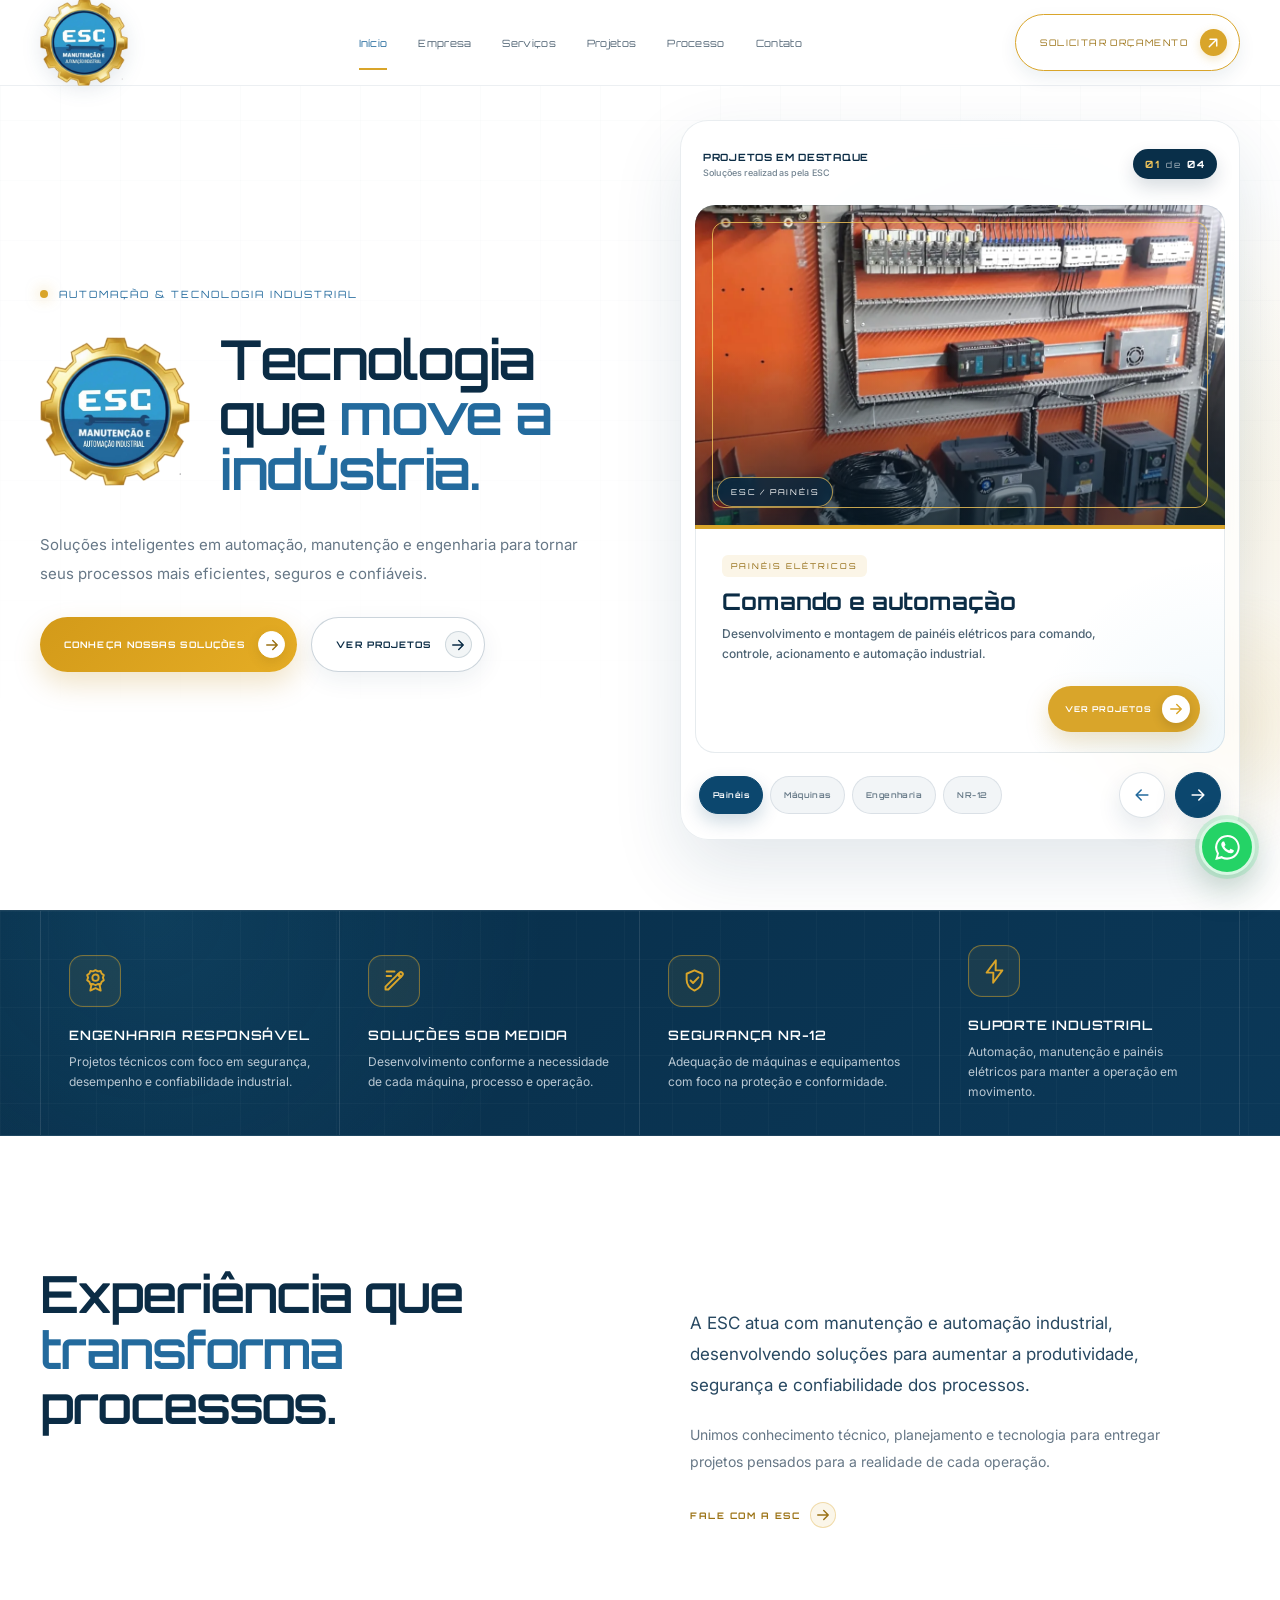
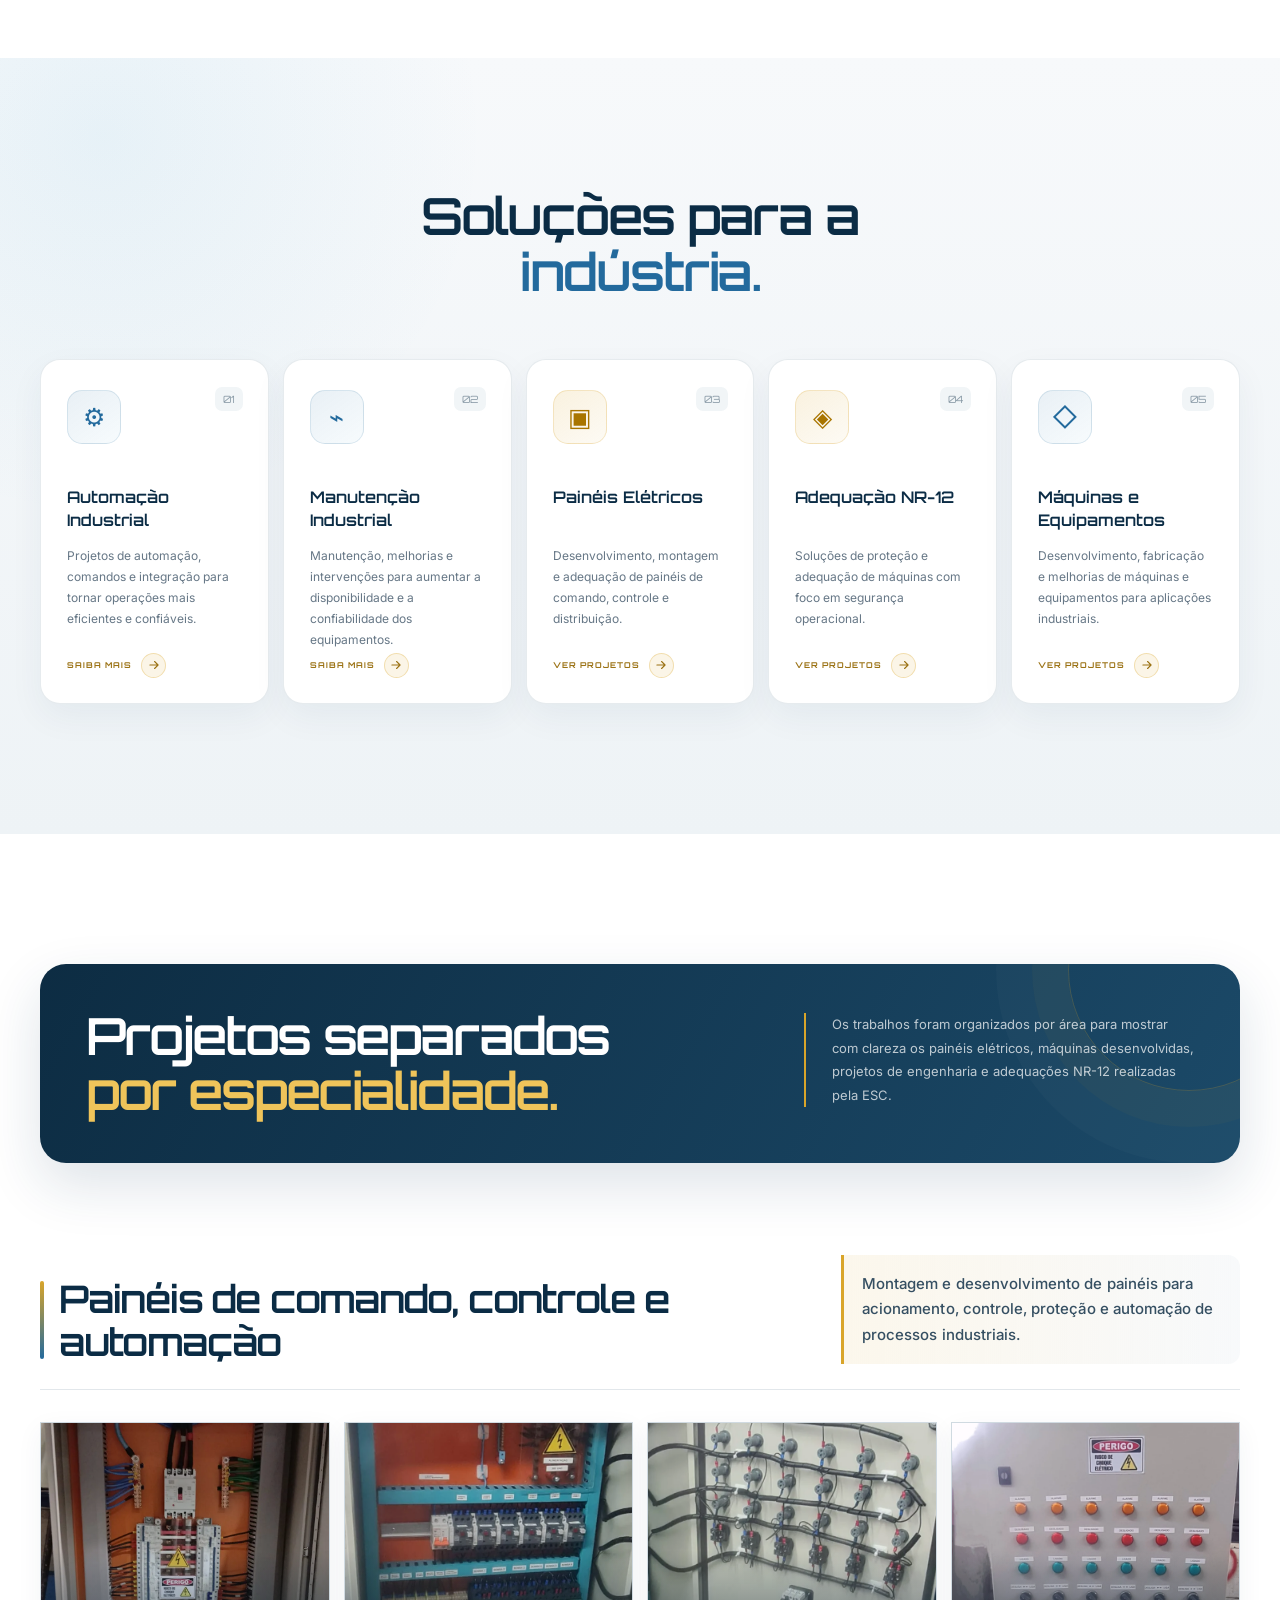
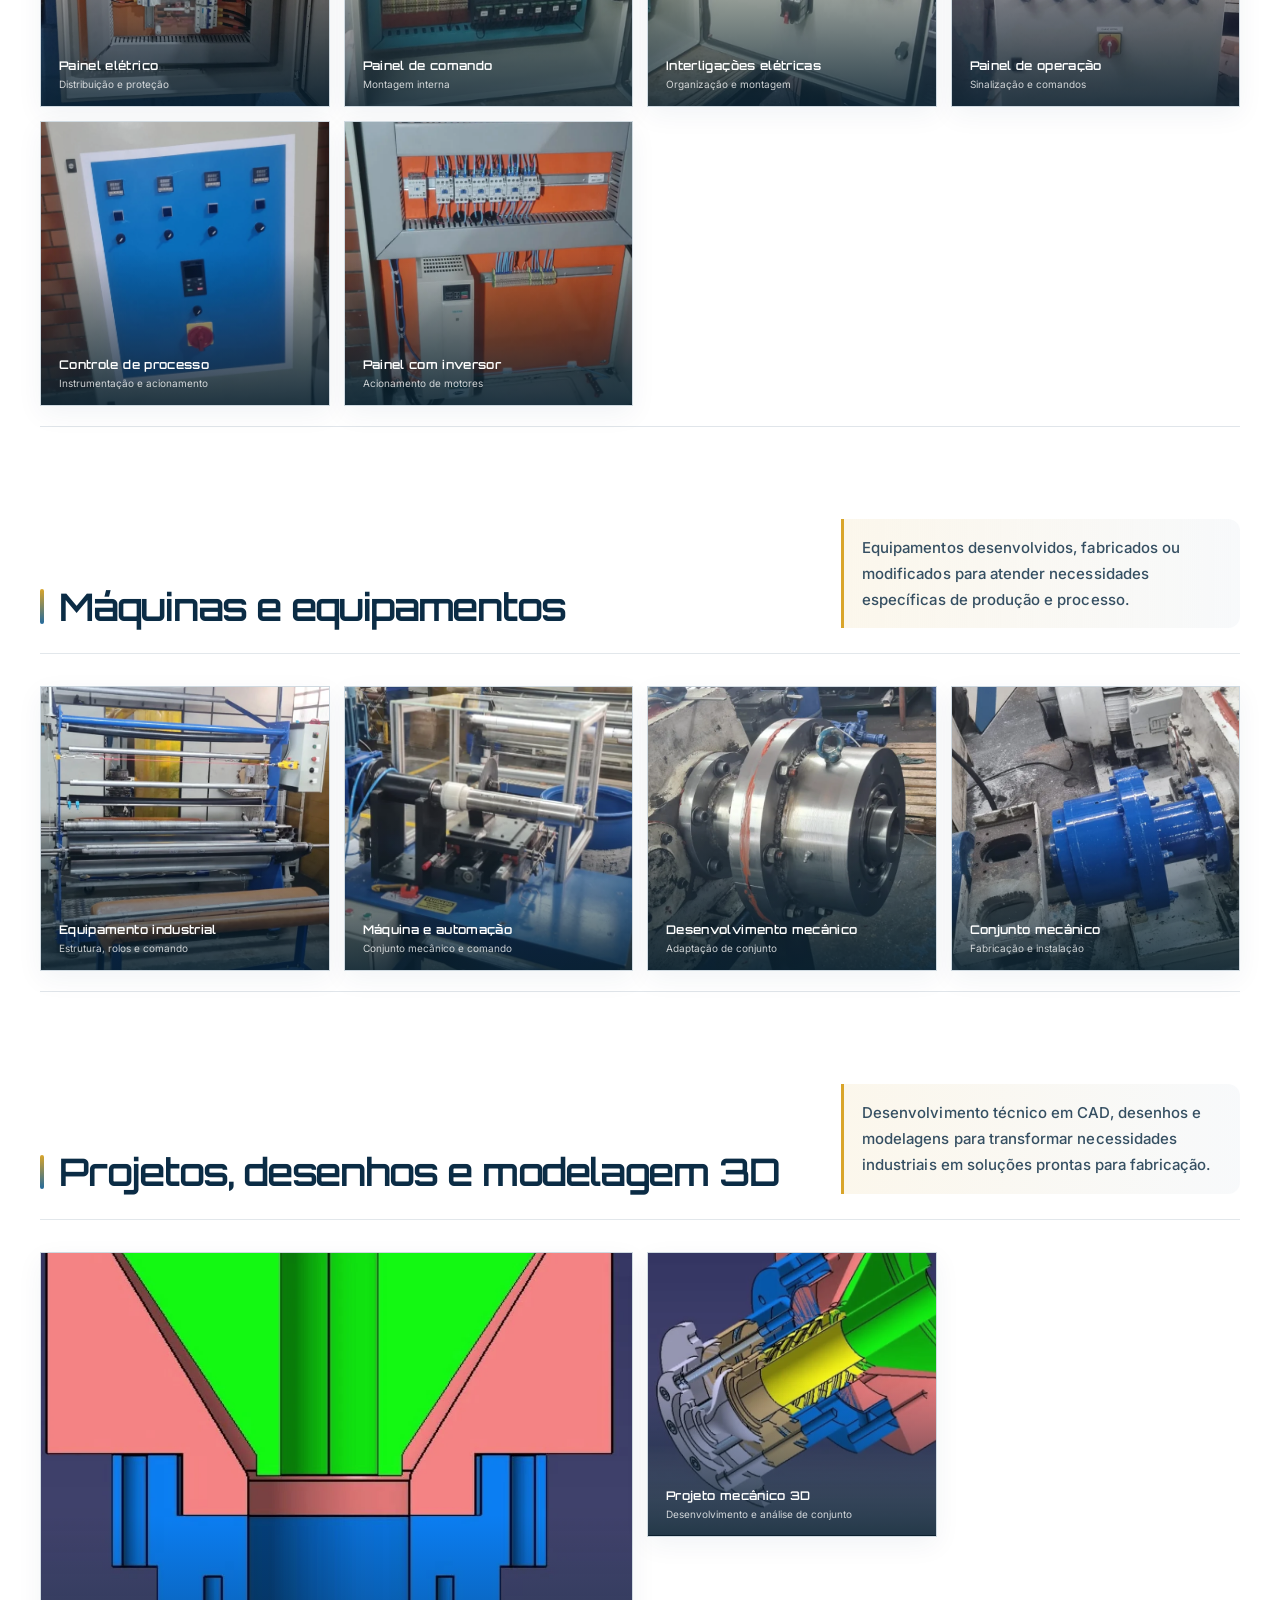
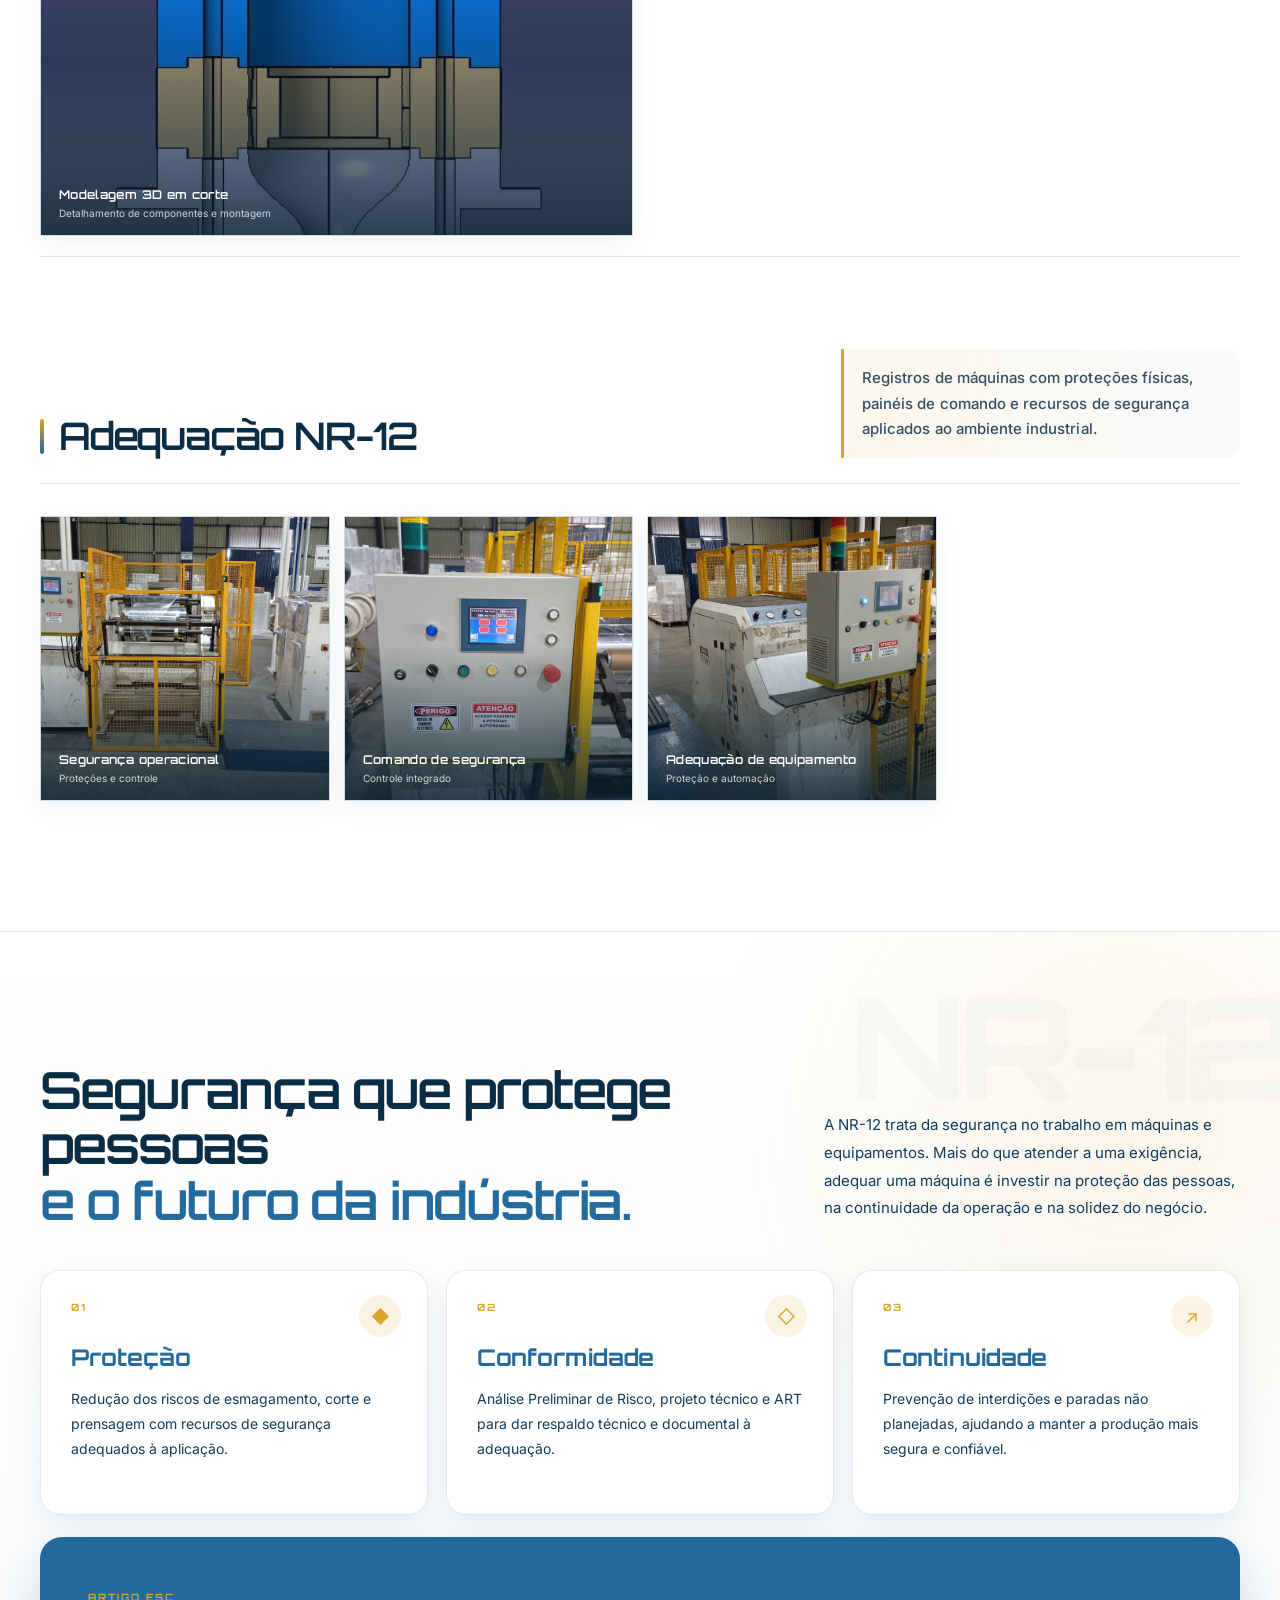
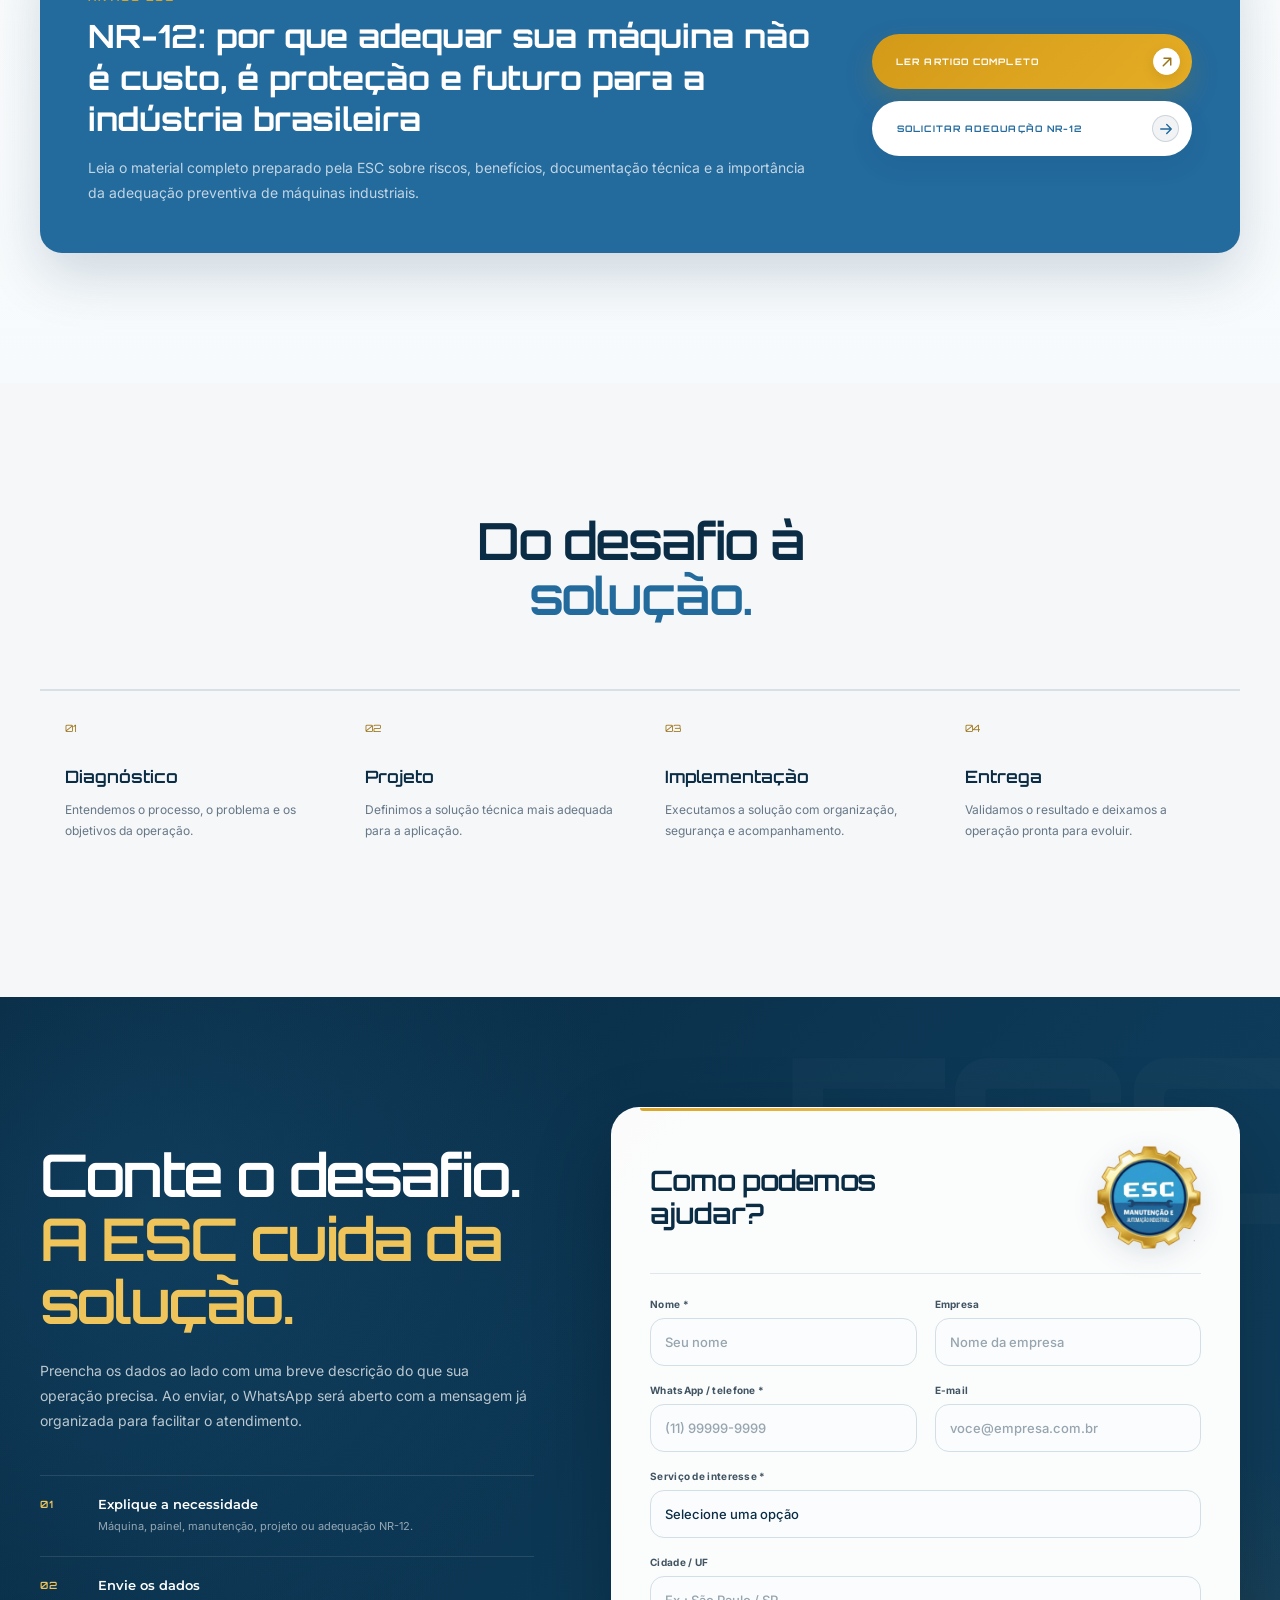
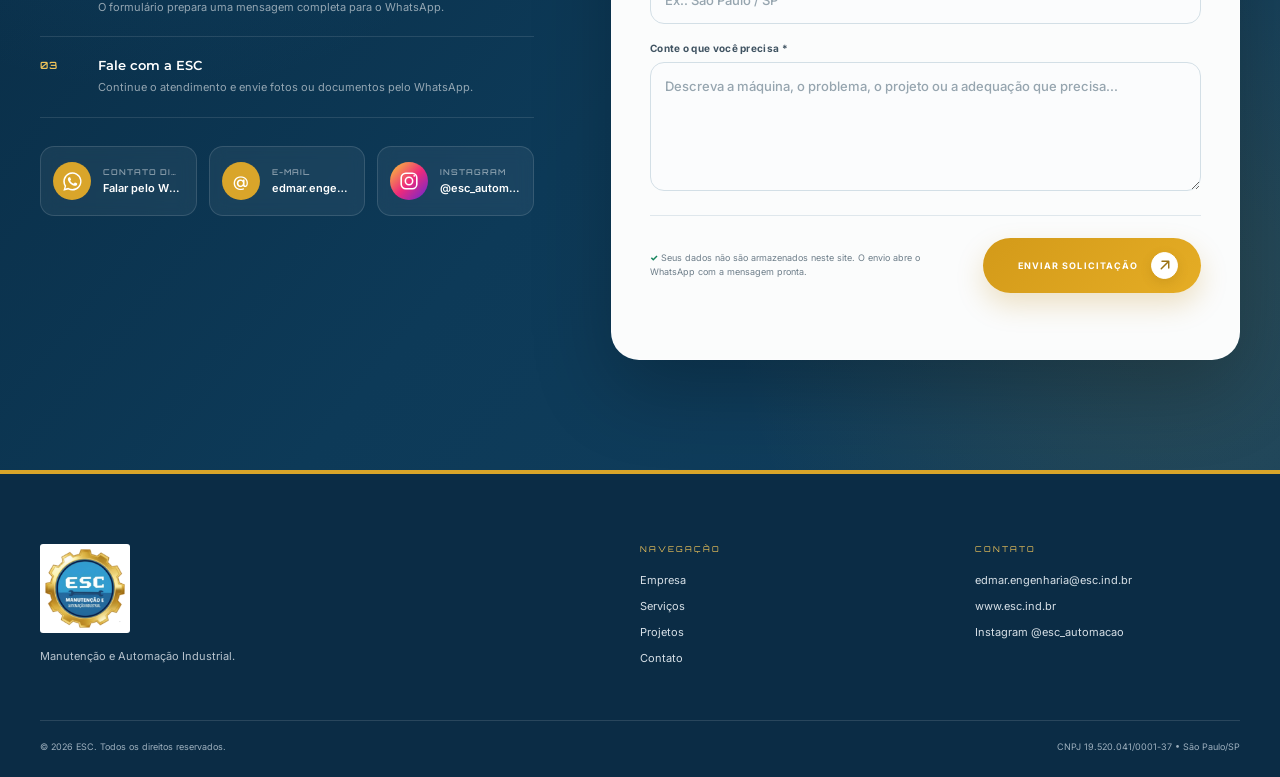
<file: index.html>
<!DOCTYPE html>
<html lang="pt-BR">
<head>
    <meta charset="UTF-8">
    <meta name="viewport" content="width=device-width, initial-scale=1.0">
    <meta name="description" content="ESC Manutenção e Automação Industrial — automação, painéis elétricos, adequação NR-12, desenvolvimento de máquinas e projetos industriais.">
    <meta name="theme-color" content="#08283f">
    <title>ESC - Manutenção e Automação Industrial</title>

    <link rel="preconnect" href="https://fonts.googleapis.com">
    <link rel="preconnect" href="https://fonts.gstatic.com" crossorigin>
    <link href="https://fonts.googleapis.com/css2?family=Inter:wght@400;500;600;700&family=Montserrat:wght@500;600;700;800&family=Orbitron:wght@500;600;700&family=Space+Grotesk:wght@400;500;600;700&display=swap" rel="stylesheet">
    <link rel="stylesheet" href="style.css?v=20260817-v4-carrossel">
</head>
<body>
    <header class="header" id="header">
        <div class="container nav">
            <a href="#inicio" class="logo-link" aria-label="ESC - início">
                <img src="assets/logo-esc.webp" alt="ESC Manutenção e Automação Industrial" class="logo">
            </a>

            <button class="menu-toggle" id="menuToggle" aria-label="Abrir menu" aria-expanded="false">
                <span></span><span></span><span></span>
            </button>

            <nav class="menu" id="menu">
                <a href="#inicio" class="active">Início</a>
                <a href="#empresa">Empresa</a>
                <a href="#servicos">Serviços</a>
                <a href="#projetos">Projetos</a>
                <a href="#processo">Processo</a>
                <a href="#contato">Contato</a>
            </nav>

            <a href="#contato" class="header-button">SOLICITAR ORÇAMENTO <span class="arrow-icon" aria-hidden="true"><svg viewBox="0 0 24 24"><path d="M7 17 17 7M8 7h9v9"/></svg></span></a>
        </div>
    </header>

    <main>
        <section class="hero" id="inicio">
            <div class="hero-grid"></div>
            <div class="glow glow-blue"></div>
            <div class="glow glow-gold"></div>

            <div class="container hero-content">
                <div class="hero-copy">
                    <div class="eyebrow"><span></span>AUTOMAÇÃO & TECNOLOGIA INDUSTRIAL</div>
                    <div class="hero-title">
                        <div class="hero-logo-box">
                            <img src="assets/logo-esc.webp" alt="ESC Manutenção e Automação Industrial" class="hero-logo">
                        </div>
                        <div class="hero-heading">
                            <h1>Tecnologia<br>que <strong>move a<br>indústria.</strong></h1>
                        </div>
                    </div>
                    <p>Soluções inteligentes em automação, manutenção e engenharia para tornar seus processos mais eficientes, seguros e confiáveis.</p>

                    <div class="hero-actions">
                        <a href="#servicos" class="button button-primary">CONHEÇA NOSSAS SOLUÇÕES <span class="arrow-icon" aria-hidden="true"><svg viewBox="0 0 24 24"><path d="M5 12h14M13 6l6 6-6 6"/></svg></span></a>
                        <a href="#projetos" class="button button-outline">VER PROJETOS <span class="arrow-icon" aria-hidden="true"><svg viewBox="0 0 24 24"><path d="M5 12h14M13 6l6 6-6 6"/></svg></span></a>
                    </div>
                </div>

                <div class="hero-projects" aria-label="Projetos em destaque">
                    <div class="project-topbar">
                        <div class="project-brand"><span><strong>Projetos em destaque</strong><small>Soluções realizadas pela ESC</small></span></div>
                        <div class="project-counter" aria-label="Projeto atual"><span id="projectCurrent">01</span><small>de</small><span id="projectTotal">04</span></div>
                    </div>

                    <div class="project-stage" id="projectStage">
                        <article class="project-slide active">
                            <div class="project-image-wrap">
                                <img src="assets/painel-eletrico-09.webp" alt="Painel elétrico industrial montado pela ESC">
                                <div class="image-label">ESC / PAINÉIS</div>
                            </div>
                            <div class="project-info">
                                <span class="project-category">PAINÉIS ELÉTRICOS</span>
                                <h2>Comando e automação</h2>
                                <p>Desenvolvimento e montagem de painéis elétricos para comando, controle, acionamento e automação industrial.</p>
                                <a href="#paineis-eletricos" class="project-button">VER PROJETOS <span class="arrow-icon" aria-hidden="true"><svg viewBox="0 0 24 24"><path d="M5 12h14M13 6l6 6-6 6"/></svg></span></a>
                            </div>
                        </article>

                        <article class="project-slide">
                            <div class="project-image-wrap">
                                <img src="assets/maquina-equipamento-03.webp" alt="Máquina industrial desenvolvida e montada pela ESC">
                                <div class="image-label">ESC / MÁQUINAS</div>
                            </div>
                            <div class="project-info">
                                <span class="project-category">MÁQUINAS E EQUIPAMENTOS</span>
                                <h2>Desenvolvimento industrial</h2>
                                <p>Desenvolvimento, fabricação e melhorias de máquinas e equipamentos de acordo com a necessidade de cada processo.</p>
                                <a href="#maquinas-equipamentos" class="project-button">VER PROJETOS <span class="arrow-icon" aria-hidden="true"><svg viewBox="0 0 24 24"><path d="M5 12h14M13 6l6 6-6 6"/></svg></span></a>
                            </div>
                        </article>

                        <article class="project-slide">
                            <div class="project-image-wrap">
                                <img src="assets/projeto-modelagem-01.webp" alt="Projeto e modelagem 3D de componente industrial">
                                <div class="image-label">ESC / ENGENHARIA</div>
                            </div>
                            <div class="project-info">
                                <span class="project-category">PROJETOS E MODELAGEM 3D</span>
                                <h2>Do desenho à fabricação</h2>
                                <p>Projetos, desenhos técnicos e modelagem 3D para desenvolvimento, fabricação e melhoria de soluções industriais.</p>
                                <a href="#projetos-modelagem" class="project-button">VER PROJETOS <span class="arrow-icon" aria-hidden="true"><svg viewBox="0 0 24 24"><path d="M5 12h14M13 6l6 6-6 6"/></svg></span></a>
                            </div>
                        </article>

                        <article class="project-slide">
                            <div class="project-image-wrap">
                                <img src="assets/projeto-2.jpg" alt="Máquina industrial com proteção para adequação NR-12">
                                <div class="image-label">ESC / NR-12</div>
                            </div>
                            <div class="project-info">
                                <span class="project-category">ADEQUAÇÃO NR-12</span>
                                <h2>Segurança de máquinas</h2>
                                <p>Adequação de máquinas com proteções, controles e recursos destinados a aumentar a segurança operacional.</p>
                                <a href="#adequacao-nr12" class="project-button">VER PROJETOS <span class="arrow-icon" aria-hidden="true"><svg viewBox="0 0 24 24"><path d="M5 12h14M13 6l6 6-6 6"/></svg></span></a>
                            </div>
                        </article>
                    </div>

                    <div class="project-controls">
                        <div class="project-dots">
                            <button class="project-dot active" aria-label="Ver painéis elétricos"><span>Painéis</span></button>
                            <button class="project-dot" aria-label="Ver máquinas e equipamentos"><span>Máquinas</span></button>
                            <button class="project-dot" aria-label="Ver projetos e modelagem"><span>Engenharia</span></button>
                            <button class="project-dot" aria-label="Ver adequação NR-12"><span>NR-12</span></button>
                        </div>
                        <div class="arrows">
                            <button id="projectPrev" aria-label="Projeto anterior"><svg viewBox="0 0 24 24" aria-hidden="true"><path d="M19 12H5M11 6l-6 6 6 6"/></svg></button>
                            <button id="projectNext" aria-label="Próximo projeto"><svg viewBox="0 0 24 24" aria-hidden="true"><path d="M5 12h14M13 6l6 6-6 6"/></svg></button>
                        </div>
                    </div>
                </div>
            </div>
        </section>

        <section class="diferenciais" aria-label="Diferenciais ESC">
            <div class="container diferenciais-grid">
                <article class="diferencial-card reveal">
                    <span class="diferencial-icon" aria-hidden="true">
                        <svg viewBox="0 0 24 24"><path d="M12 2.8l2.1 1.1 2.4-.4.9 2.3 2 1.4-.8 2.3.8 2.3-2 1.4-.9 2.3-2.4-.4L12 16.2l-2.1-1.1-2.4.4-.9-2.3-2-1.4.8-2.3-.8-2.3 2-1.4.9-2.3 2.4.4L12 2.8z"/><circle cx="12" cy="9.5" r="2.8"/><path d="M8.5 15.1L7.4 21l4.6-2.2 4.6 2.2-1.1-5.9"/></svg>
                    </span>
                    <div>
                        <h3>Engenharia responsável</h3>
                        <p>Projetos técnicos com foco em segurança, desempenho e confiabilidade industrial.</p>
                    </div>
                </article>

                <article class="diferencial-card reveal">
                    <span class="diferencial-icon" aria-hidden="true">
                        <svg viewBox="0 0 24 24"><path d="M4 17.5V20h2.5L17.9 8.6l-2.5-2.5L4 17.5z"/><path d="M14.7 6.8l2.5 2.5 1.7-1.7a1.8 1.8 0 0 0 0-2.5 1.8 1.8 0 0 0-2.5 0l-1.7 1.7z"/><path d="M5 4h7M5 8h4"/></svg>
                    </span>
                    <div>
                        <h3>Soluções sob medida</h3>
                        <p>Desenvolvimento conforme a necessidade de cada máquina, processo e operação.</p>
                    </div>
                </article>

                <article class="diferencial-card reveal">
                    <span class="diferencial-icon" aria-hidden="true">
                        <svg viewBox="0 0 24 24"><path d="M12 3l7 3v5c0 4.6-2.8 8-7 10-4.2-2-7-5.4-7-10V6l7-3z"/><path d="M8.5 12l2.2 2.2 4.8-5"/></svg>
                    </span>
                    <div>
                        <h3>Segurança NR-12</h3>
                        <p>Adequação de máquinas e equipamentos com foco na proteção e conformidade.</p>
                    </div>
                </article>

                <article class="diferencial-card reveal">
                    <span class="diferencial-icon" aria-hidden="true">
                        <svg viewBox="0 0 24 24"><path d="M13.2 2L5 13h6l-.2 9L19 11h-6l.2-9z"/></svg>
                    </span>
                    <div>
                        <h3>Suporte industrial</h3>
                        <p>Automação, manutenção e painéis elétricos para manter a operação em movimento.</p>
                    </div>
                </article>
            </div>
        </section>

        <section class="section about" id="empresa">
            <div class="container two-columns">
                <div class="section-heading reveal">
                    <h2>Experiência que<br><strong>transforma</strong> processos.</h2>
                </div>
                <div class="about-text reveal">
                    <p class="lead">A ESC atua com manutenção e automação industrial, desenvolvendo soluções para aumentar a produtividade, segurança e confiabilidade dos processos.</p>
                    <p>Unimos conhecimento técnico, planejamento e tecnologia para entregar projetos pensados para a realidade de cada operação.</p>
                    <a href="#contato" class="text-link">FALE COM A ESC <span class="arrow-icon" aria-hidden="true"><svg viewBox="0 0 24 24"><path d="M5 12h14M13 6l6 6-6 6"/></svg></span></a>
                </div>
            </div>
        </section>

        <section class="section services" id="servicos">
            <div class="container">
                <div class="section-heading centered reveal">
                    <h2>Soluções para a<br><strong>indústria.</strong></h2>
                </div>

                <div class="services-grid services-grid-five">
                    <article class="service-card reveal"><span class="service-index">01</span><div class="service-icon">⚙</div><h3>Automação Industrial</h3><p>Projetos de automação, comandos e integração para tornar operações mais eficientes e confiáveis.</p><a href="#contato">SAIBA MAIS <span class="arrow-icon" aria-hidden="true"><svg viewBox="0 0 24 24"><path d="M5 12h14M13 6l6 6-6 6"/></svg></span></a></article>
                    <article class="service-card reveal"><span class="service-index">02</span><div class="service-icon">⌁</div><h3>Manutenção Industrial</h3><p>Manutenção, melhorias e intervenções para aumentar a disponibilidade e a confiabilidade dos equipamentos.</p><a href="#contato">SAIBA MAIS <span class="arrow-icon" aria-hidden="true"><svg viewBox="0 0 24 24"><path d="M5 12h14M13 6l6 6-6 6"/></svg></span></a></article>
                    <article class="service-card reveal"><span class="service-index">03</span><div class="service-icon">▣</div><h3>Painéis Elétricos</h3><p>Desenvolvimento, montagem e adequação de painéis de comando, controle e distribuição.</p><a href="#paineis-eletricos">VER PROJETOS <span class="arrow-icon" aria-hidden="true"><svg viewBox="0 0 24 24"><path d="M5 12h14M13 6l6 6-6 6"/></svg></span></a></article>
                    <article class="service-card reveal"><span class="service-index">04</span><div class="service-icon">◈</div><h3>Adequação NR-12</h3><p>Soluções de proteção e adequação de máquinas com foco em segurança operacional.</p><a href="#adequacao-nr12">VER PROJETOS <span class="arrow-icon" aria-hidden="true"><svg viewBox="0 0 24 24"><path d="M5 12h14M13 6l6 6-6 6"/></svg></span></a></article>
                    <article class="service-card reveal"><span class="service-index">05</span><div class="service-icon">◇</div><h3>Máquinas e Equipamentos</h3><p>Desenvolvimento, fabricação e melhorias de máquinas e equipamentos para aplicações industriais.</p><a href="#maquinas-equipamentos">VER PROJETOS <span class="arrow-icon" aria-hidden="true"><svg viewBox="0 0 24 24"><path d="M5 12h14M13 6l6 6-6 6"/></svg></span></a></article>
                </div>
            </div>
        </section>

        <section class="section projects" id="projetos">
            <div class="container">
                <div class="projects-title-row reveal">
                    <div class="section-heading"><h2>Projetos separados<br><strong>por especialidade.</strong></h2></div>
                    <p>Os trabalhos foram organizados por área para mostrar com clareza os painéis elétricos, máquinas desenvolvidas, projetos de engenharia e adequações NR-12 realizadas pela ESC.</p>
                </div>

                <div class="project-category-block" id="paineis-eletricos">
                    <div class="project-category-heading reveal">
                        <div><h3>Painéis de comando, controle e automação</h3></div>
                        <p>Montagem e desenvolvimento de painéis para acionamento, controle, proteção e automação de processos industriais.</p>
                    </div>
                    <div class="category-gallery category-gallery-panels">
                        <figure class="portfolio-card reveal"><img src="assets/painel-eletrico-01.webp" loading="lazy" alt="Painel elétrico com disjuntores e barramentos"><figcaption><strong>Painel elétrico</strong><span>Distribuição e proteção</span></figcaption></figure>
                        <figure class="portfolio-card reveal"><img src="assets/painel-eletrico-02.webp" loading="lazy" alt="Painel de comando industrial aberto"><figcaption><strong>Painel de comando</strong><span>Montagem interna</span></figcaption></figure>
                        <figure class="portfolio-card reveal"><img src="assets/painel-eletrico-04.webp" loading="lazy" alt="Fiação interna em porta de painel elétrico"><figcaption><strong>Interligações elétricas</strong><span>Organização e montagem</span></figcaption></figure>
                        <figure class="portfolio-card reveal"><img src="assets/painel-eletrico-05.webp" loading="lazy" alt="Frente de painel de comando industrial"><figcaption><strong>Painel de operação</strong><span>Sinalização e comandos</span></figcaption></figure>
                        <figure class="portfolio-card reveal"><img src="assets/painel-eletrico-06.webp" loading="lazy" alt="Painel industrial azul com controladores e inversor"><figcaption><strong>Controle de processo</strong><span>Instrumentação e acionamento</span></figcaption></figure>
                        <figure class="portfolio-card reveal"><img src="assets/painel-eletrico-08.webp" loading="lazy" alt="Interior de painel elétrico com inversor Siemens"><figcaption><strong>Painel com inversor</strong><span>Acionamento de motores</span></figcaption></figure>
                    </div>
                </div>

                <div class="project-category-block" id="maquinas-equipamentos">
                    <div class="project-category-heading reveal">
                        <div><h3>Máquinas e equipamentos</h3></div>
                        <p>Equipamentos desenvolvidos, fabricados ou modificados para atender necessidades específicas de produção e processo.</p>
                    </div>
                    <div class="category-gallery category-gallery-machines">
                        <figure class="portfolio-card reveal"><img src="assets/maquina-equipamento-02.webp" loading="lazy" alt="Máquina industrial de rolos vista frontal"><figcaption><strong>Equipamento industrial</strong><span>Estrutura, rolos e comando</span></figcaption></figure>
                        <figure class="portfolio-card reveal"><img src="assets/maquina-equipamento-01.webp" loading="lazy" alt="Máquina industrial com proteção transparente"><figcaption><strong>Máquina e automação</strong><span>Conjunto mecânico e comando</span></figcaption></figure>
                        <figure class="portfolio-card reveal"><img src="assets/mecanica-acoplamento-01.webp" loading="lazy" alt="Conjunto mecânico e acoplamento instalado em máquina"><figcaption><strong>Desenvolvimento mecânico</strong><span>Adaptação de conjunto</span></figcaption></figure>
                        <figure class="portfolio-card reveal"><img src="assets/mecanica-acoplamento-02.webp" loading="lazy" alt="Conjunto mecânico pintado instalado em equipamento"><figcaption><strong>Conjunto mecânico</strong><span>Fabricação e instalação</span></figcaption></figure>
                    </div>
                </div>

                <div class="project-category-block" id="projetos-modelagem">
                    <div class="project-category-heading reveal">
                        <div><h3>Projetos, desenhos e modelagem 3D</h3></div>
                        <p>Desenvolvimento técnico em CAD, desenhos e modelagens para transformar necessidades industriais em soluções prontas para fabricação.</p>
                    </div>
                    <div class="category-gallery category-gallery-engineering">
                        <figure class="portfolio-card portfolio-card-featured reveal"><img src="assets/modelagem-3d-02.webp" loading="lazy" alt="Modelagem 3D em corte de conjunto mecânico industrial"><figcaption><strong>Modelagem 3D em corte</strong><span>Detalhamento de componentes e montagem</span></figcaption></figure>
                        <figure class="portfolio-card reveal"><img src="assets/modelagem-3d-03.webp" loading="lazy" alt="Modelagem 3D de conjunto mecânico em perspectiva"><figcaption><strong>Projeto mecânico 3D</strong><span>Desenvolvimento e análise de conjunto</span></figcaption></figure>
                    </div>
                </div>

                <div class="project-category-block" id="adequacao-nr12">
                    <div class="project-category-heading reveal">
                        <div><h3>Adequação NR-12</h3></div>
                        <p>Registros de máquinas com proteções físicas, painéis de comando e recursos de segurança aplicados ao ambiente industrial.</p>
                    </div>
                    <div class="category-gallery category-gallery-nr12">
                        <figure class="portfolio-card reveal"><img src="assets/projeto-4.jpg" loading="lazy" alt="Máquina com proteção física e painel de comando"><figcaption><strong>Segurança operacional</strong><span>Proteções e controle</span></figcaption></figure>
                        <figure class="portfolio-card reveal"><img src="assets/projeto-1.jpg" loading="lazy" alt="Painel de comando integrado a sistema de segurança de máquina"><figcaption><strong>Comando de segurança</strong><span>Controle integrado</span></figcaption></figure>
                        <figure class="portfolio-card reveal"><img src="assets/projeto-3.jpg" loading="lazy" alt="Máquina industrial com painel e proteção amarela"><figcaption><strong>Adequação de equipamento</strong><span>Proteção e automação</span></figcaption></figure>
                    </div>
                </div>
            </div>
        </section>



        <section class="section nr12-content" id="conteudo-nr12">
            <div class="container">
                <div class="nr12-content-header reveal">
                    <div class="section-heading">
                        <h2>Segurança que protege pessoas<br><strong>e o futuro da indústria.</strong></h2>
                    </div>
                    <p>A NR-12 trata da segurança no trabalho em máquinas e equipamentos. Mais do que atender a uma exigência, adequar uma máquina é investir na proteção das pessoas, na continuidade da operação e na solidez do negócio.</p>
                </div>

                <div class="nr12-benefits">
                    <article class="nr12-benefit-card reveal">
                        <span class="nr12-benefit-index">01</span>
                        <div class="nr12-benefit-icon" aria-hidden="true">◆</div>
                        <h3>Proteção</h3>
                        <p>Redução dos riscos de esmagamento, corte e prensagem com recursos de segurança adequados à aplicação.</p>
                    </article>

                    <article class="nr12-benefit-card reveal">
                        <span class="nr12-benefit-index">02</span>
                        <div class="nr12-benefit-icon" aria-hidden="true">◇</div>
                        <h3>Conformidade</h3>
                        <p>Análise Preliminar de Risco, projeto técnico e ART para dar respaldo técnico e documental à adequação.</p>
                    </article>

                    <article class="nr12-benefit-card reveal">
                        <span class="nr12-benefit-index">03</span>
                        <div class="nr12-benefit-icon" aria-hidden="true">↗</div>
                        <h3>Continuidade</h3>
                        <p>Prevenção de interdições e paradas não planejadas, ajudando a manter a produção mais segura e confiável.</p>
                    </article>
                </div>

                <div class="nr12-article-box reveal">
                    <div class="nr12-article-copy">
                        <span class="nr12-article-label">ARTIGO ESC</span>
                        <h3>NR-12: por que adequar sua máquina não é custo, é proteção e futuro para a indústria brasileira</h3>
                        <p>Leia o material completo preparado pela ESC sobre riscos, benefícios, documentação técnica e a importância da adequação preventiva de máquinas industriais.</p>
                    </div>
                    <div class="nr12-article-actions">
                        <a class="button button-primary nr12-pdf-button" href="assets/documentos/artigo-importancia-nr12.pdf" target="_blank" rel="noopener">LER ARTIGO COMPLETO <span class="arrow-icon" aria-hidden="true"><svg viewBox="0 0 24 24"><path d="M7 17 17 7M8 7h9v9"/></svg></span></a>
                        <a class="button button-light nr12-contact-button" href="https://wa.me/5511947301808" target="_blank" rel="noopener">SOLICITAR ADEQUAÇÃO NR-12 <span class="arrow-icon" aria-hidden="true"><svg viewBox="0 0 24 24"><path d="M5 12h14M13 6l6 6-6 6"/></svg></span></a>
                    </div>
                </div>
            </div>
        </section>

        <section class="section process" id="processo">
            <div class="container">
                <div class="section-heading centered reveal"><h2>Do desafio à<br><strong>solução.</strong></h2></div>
                <div class="process-grid">
                    <div class="process-item reveal"><span>01</span><h3>Diagnóstico</h3><p>Entendemos o processo, o problema e os objetivos da operação.</p></div>
                    <div class="process-item reveal"><span>02</span><h3>Projeto</h3><p>Definimos a solução técnica mais adequada para a aplicação.</p></div>
                    <div class="process-item reveal"><span>03</span><h3>Implementação</h3><p>Executamos a solução com organização, segurança e acompanhamento.</p></div>
                    <div class="process-item reveal"><span>04</span><h3>Entrega</h3><p>Validamos o resultado e deixamos a operação pronta para evoluir.</p></div>
                </div>
            </div>
        </section>

        <section class="contact-section" id="contato">
            <div class="container contact-layout">
                <div class="contact-intro reveal">
                    <h2>Conte o desafio.<br><strong>A ESC cuida da solução.</strong></h2>
                    <p>Preencha os dados ao lado com uma breve descrição do que sua operação precisa. Ao enviar, o WhatsApp será aberto com a mensagem já organizada para facilitar o atendimento.</p>

                    <div class="contact-highlights" aria-label="Como funciona o contato">
                        <div class="contact-highlight">
                            <span>01</span>
                            <div><strong>Explique a necessidade</strong><small>Máquina, painel, manutenção, projeto ou adequação NR-12.</small></div>
                        </div>
                        <div class="contact-highlight">
                            <span>02</span>
                            <div><strong>Envie os dados</strong><small>O formulário prepara uma mensagem completa para o WhatsApp.</small></div>
                        </div>
                        <div class="contact-highlight">
                            <span>03</span>
                            <div><strong>Fale com a ESC</strong><small>Continue o atendimento e envie fotos ou documentos pelo WhatsApp.</small></div>
                        </div>
                    </div>

                    <div class="contact-quick-actions">
                        <a class="contact-quick-link" href="https://wa.me/5511947301808" target="_blank" rel="noopener">
                            <span class="contact-quick-icon whatsapp-mini" aria-hidden="true"><svg viewBox="0 0 32 32"><path fill="currentColor" d="M16.04 3A12.8 12.8 0 0 0 5.1 22.45L3.3 29l6.71-1.76A12.8 12.8 0 1 0 16.04 3Zm0 23.44c-1.93 0-3.83-.52-5.48-1.5l-.4-.24-3.98 1.04 1.06-3.88-.26-.4a10.62 10.62 0 1 1 9.06 4.98Zm5.82-7.96c-.32-.16-1.89-.93-2.18-1.04-.3-.1-.51-.16-.72.16-.21.32-.83 1.04-1.01 1.25-.19.21-.37.24-.69.08-.32-.16-1.34-.49-2.55-1.57a9.58 9.58 0 0 1-1.77-2.2c-.18-.32-.02-.49.14-.65.14-.14.32-.37.48-.56.16-.18.21-.32.32-.53.1-.21.05-.4-.03-.56-.08-.16-.72-1.73-.99-2.37-.26-.63-.52-.55-.72-.56h-.61c-.21 0-.56.08-.85.4-.29.32-1.12 1.09-1.12 2.66s1.14 3.09 1.3 3.3c.16.21 2.25 3.43 5.44 4.81.76.33 1.35.52 1.82.67.76.24 1.46.21 2 .13.61-.09 1.89-.77 2.16-1.52.27-.74.27-1.38.19-1.52-.08-.13-.29-.21-.61-.37Z"/></svg></span>
                            <span><small>CONTATO DIRETO</small><strong>Falar pelo WhatsApp</strong></span>
                        </a>
                        <a class="contact-quick-link" href="mailto:edmar.engenharia@esc.ind.br">
                            <span class="contact-quick-icon" aria-hidden="true">@</span>
                            <span><small>E-MAIL</small><strong>edmar.engenharia@esc.ind.br</strong></span>
                        </a>
                        <a class="contact-quick-link contact-instagram" href="https://www.instagram.com/esc_automacao/" target="_blank" rel="noopener">
                            <span class="contact-quick-icon instagram-icon" aria-hidden="true">
                                <svg viewBox="0 0 24 24"><rect x="3.5" y="3.5" width="17" height="17" rx="5"/><circle cx="12" cy="12" r="4"/><circle cx="17.7" cy="6.4" r="1" class="instagram-dot"/></svg>
                            </span>
                            <span><small>INSTAGRAM</small><strong>@esc_automacao</strong></span>
                        </a>
                    </div>
                </div>

                <div class="quote-card reveal">
                    <div class="quote-card-head">
                        <div>
                            <h3>Como podemos ajudar?</h3>
                        </div>
                        <img class="quote-logo" src="assets/logo-esc.webp" alt="ESC Manutenção e Automação Industrial">
                    </div>

                    <form class="quote-form" id="quoteForm" novalidate>
                        <div class="form-grid">
                            <label class="form-field">
                                <span>Nome *</span>
                                <input type="text" name="nome" autocomplete="name" placeholder="Seu nome" required>
                            </label>

                            <label class="form-field">
                                <span>Empresa</span>
                                <input type="text" name="empresa" autocomplete="organization" placeholder="Nome da empresa">
                            </label>

                            <label class="form-field">
                                <span>WhatsApp / telefone *</span>
                                <input type="tel" name="telefone" autocomplete="tel" inputmode="tel" placeholder="(11) 99999-9999" required>
                            </label>

                            <label class="form-field">
                                <span>E-mail</span>
                                <input type="email" name="email" autocomplete="email" placeholder="voce@empresa.com.br">
                            </label>

                            <label class="form-field form-field-full">
                                <span>Serviço de interesse *</span>
                                <select name="servico" required>
                                    <option value="" selected disabled>Selecione uma opção</option>
                                    <option>Automação Industrial</option>
                                    <option>Manutenção Industrial</option>
                                    <option>Painéis Elétricos</option>
                                    <option>Adequação NR-12</option>
                                    <option>Máquinas e Equipamentos</option>
                                    <option>Projetos e Modelagem 3D</option>
                                    <option>Outro</option>
                                </select>
                            </label>

                            <label class="form-field form-field-full">
                                <span>Cidade / UF</span>
                                <input type="text" name="cidade" autocomplete="address-level2" placeholder="Ex.: São Paulo / SP">
                            </label>

                            <label class="form-field form-field-full">
                                <span>Conte o que você precisa *</span>
                                <textarea name="mensagem" rows="5" placeholder="Descreva a máquina, o problema, o projeto ou a adequação que precisa..." required></textarea>
                            </label>
                        </div>

                        <div class="form-footer">
                            <p><span aria-hidden="true">✓</span> Seus dados não são armazenados neste site. O envio abre o WhatsApp com a mensagem pronta.</p>
                            <button type="submit" class="button button-primary quote-submit">ENVIAR SOLICITAÇÃO <span class="arrow-icon" aria-hidden="true"><svg viewBox="0 0 24 24"><path d="M7 17 17 7M8 7h9v9"/></svg></span></button>
                        </div>
                        <div class="form-status" id="formStatus" role="status" aria-live="polite"></div>
                    </form>
                </div>
            </div>
        </section>
    </main>

    <footer class="footer">
        <div class="container footer-grid">
            <div><img src="assets/logo-esc.webp" alt="ESC" class="footer-logo"><p>Manutenção e Automação Industrial.</p></div>
            <div><span class="footer-title">NAVEGAÇÃO</span><a href="#empresa">Empresa</a><a href="#servicos">Serviços</a><a href="#projetos">Projetos</a><a href="#contato">Contato</a></div>
            <div><span class="footer-title">CONTATO</span><a href="mailto:edmar.engenharia@esc.ind.br">edmar.engenharia@esc.ind.br</a><a href="https://www.esc.ind.br/" target="_blank" rel="noopener">www.esc.ind.br</a><a href="https://www.instagram.com/esc_automacao/" target="_blank" rel="noopener">Instagram @esc_automacao</a></div>
        </div>
        <div class="container copyright"><span>© <span id="year"></span> ESC. Todos os direitos reservados.</span><span>CNPJ 19.520.041/0001-37 • São Paulo/SP</span></div>
    </footer>

    <a class="whatsapp" href="https://wa.me/5511947301808" target="_blank" rel="noopener" aria-label="Falar pelo WhatsApp"><svg viewBox="0 0 32 32" aria-hidden="true"><path fill="currentColor" d="M16.04 3A12.8 12.8 0 0 0 5.1 22.45L3.3 29l6.71-1.76A12.8 12.8 0 1 0 16.04 3Zm0 23.44c-1.93 0-3.83-.52-5.48-1.5l-.4-.24-3.98 1.04 1.06-3.88-.26-.4a10.62 10.62 0 1 1 9.06 4.98Zm5.82-7.96c-.32-.16-1.89-.93-2.18-1.04-.3-.1-.51-.16-.72.16-.21.32-.83 1.04-1.01 1.25-.19.21-.37.24-.69.08-.32-.16-1.34-.49-2.55-1.57a9.58 9.58 0 0 1-1.77-2.2c-.18-.32-.02-.49.14-.65.14-.14.32-.37.48-.56.16-.18.21-.32.32-.53.1-.21.05-.4-.03-.56-.08-.16-.72-1.73-.99-2.37-.26-.63-.52-.55-.72-.56h-.61c-.21 0-.56.08-.85.4-.29.32-1.12 1.09-1.12 2.66s1.14 3.09 1.3 3.3c.16.21 2.25 3.43 5.44 4.81.76.33 1.35.52 1.82.67.76.24 1.46.21 2 .13.61-.09 1.89-.77 2.16-1.52.27-.74.27-1.38.19-1.52-.08-.13-.29-.21-.61-.37Z"/></svg></a>
    <script src="script.js?v=20260817-v4-carrossel"></script>
</body>
</html>
</file>
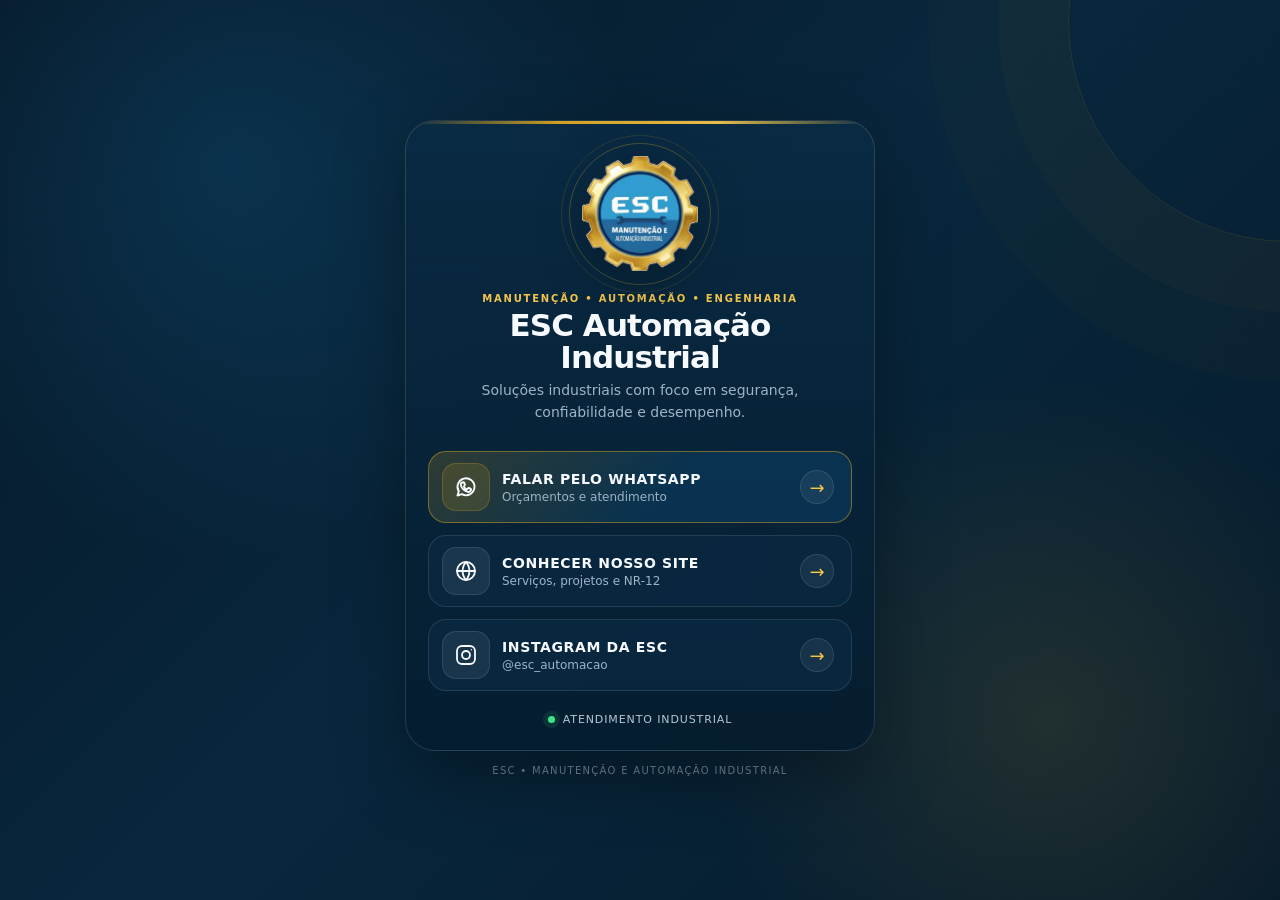
<file: links.html>
<!DOCTYPE html>
<html lang="pt-BR">
<head>
  <meta charset="UTF-8">
  <meta name="viewport" content="width=device-width, initial-scale=1.0, viewport-fit=cover">
  <meta name="theme-color" content="#071f33">
  <meta name="description" content="Links oficiais da ESC Automação Industrial: WhatsApp, site e Instagram.">
  <title>ESC | Links Oficiais</title>
  <link rel="icon" href="assets/logo-esc.webp" type="image/webp">
  <style>
    :root {
      --navy: #071f33;
      --navy-2: #0b304c;
      --blue: #0f5f93;
      --gold: #dca820;
      --gold-2: #f1c54b;
      --white: #f7fbff;
      --muted: #9eb4c6;
      --line: rgba(255,255,255,.11);
      --card: rgba(9, 42, 67, .78);
      --shadow: 0 24px 70px rgba(0,0,0,.34);
    }

    * { box-sizing: border-box; }
    html, body { min-height: 100%; }
    body {
      margin: 0;
      min-height: 100svh;
      display: grid;
      place-items: center;
      overflow-x: hidden;
      color: var(--white);
      background:
        radial-gradient(circle at 18% 18%, rgba(23, 111, 165, .25), transparent 31%),
        radial-gradient(circle at 82% 80%, rgba(220, 168, 32, .12), transparent 27%),
        linear-gradient(135deg, #061827 0%, #08273d 48%, #061a2b 100%);
      font-family: Inter, ui-sans-serif, system-ui, -apple-system, BlinkMacSystemFont, "Segoe UI", sans-serif;
      padding: max(24px, env(safe-area-inset-top)) 18px max(28px, env(safe-area-inset-bottom));
    }

    body::before {
      content: "";
      position: fixed;
      inset: 0;
      pointer-events: none;
      opacity: .19;
      background-image:
        linear-gradient(rgba(255,255,255,.05) 1px, transparent 1px),
        linear-gradient(90deg, rgba(255,255,255,.05) 1px, transparent 1px);
      background-size: 42px 42px;
      mask-image: linear-gradient(to bottom, rgba(0,0,0,.9), transparent 94%);
      animation: gridMove 18s linear infinite;
    }

    body::after {
      content: "";
      position: fixed;
      width: 440px;
      height: 440px;
      border: 1px solid rgba(220,168,32,.14);
      border-radius: 50%;
      right: -230px;
      top: -200px;
      box-shadow: 0 0 0 70px rgba(220,168,32,.025), 0 0 0 140px rgba(220,168,32,.018);
      pointer-events: none;
      animation: floatOrb 10s ease-in-out infinite alternate;
    }

    .shell {
      width: min(100%, 470px);
      position: relative;
      z-index: 1;
      animation: enter .7s cubic-bezier(.2,.8,.2,1) both;
    }

    .panel {
      position: relative;
      border: 1px solid rgba(255,255,255,.12);
      border-radius: 30px;
      padding: 30px 22px 22px;
      background: linear-gradient(180deg, rgba(10,43,68,.92), rgba(5,28,46,.88));
      box-shadow: var(--shadow);
      backdrop-filter: blur(16px);
      -webkit-backdrop-filter: blur(16px);
      overflow: hidden;
    }

    .panel::before {
      content: "";
      position: absolute;
      left: 0;
      right: 0;
      top: 0;
      height: 3px;
      background: linear-gradient(90deg, transparent, var(--gold), var(--gold-2), transparent);
      opacity: .95;
    }

    .panel::after {
      content: "";
      position: absolute;
      inset: 0;
      pointer-events: none;
      background: linear-gradient(120deg, transparent 0 44%, rgba(255,255,255,.035) 50%, transparent 56% 100%);
      transform: translateX(-130%);
      animation: scan 6.5s ease-in-out infinite 1.2s;
    }

    .brand {
      text-align: center;
      position: relative;
      z-index: 2;
    }

    .logo-wrap {
      width: 126px;
      height: 126px;
      margin: 0 auto 16px;
      display: grid;
      place-items: center;
      position: relative;
    }

    .logo-wrap::before,
    .logo-wrap::after {
      content: "";
      position: absolute;
      border-radius: 50%;
      inset: -8px;
      border: 1px solid rgba(220,168,32,.30);
      animation: ring 3.4s ease-in-out infinite;
    }

    .logo-wrap::after {
      inset: -16px;
      border-color: rgba(220,168,32,.14);
      animation-delay: .8s;
    }

    .logo {
      width: 116px;
      height: 116px;
      object-fit: contain;
      filter: drop-shadow(0 12px 24px rgba(0,0,0,.28));
      animation: logoFloat 4s ease-in-out infinite;
    }

    h1 {
      margin: 5px 0 6px;
      font-size: clamp(24px, 7vw, 31px);
      line-height: 1.05;
      letter-spacing: -.03em;
    }

    .tagline {
      margin: 0 auto;
      max-width: 340px;
      color: var(--muted);
      line-height: 1.55;
      font-size: 14px;
    }

    .eyebrow {
      color: var(--gold-2);
      text-transform: uppercase;
      letter-spacing: .18em;
      font-weight: 800;
      font-size: 10px;
      margin-top: 8px;
    }

    .links {
      margin-top: 28px;
      display: grid;
      gap: 12px;
      position: relative;
      z-index: 2;
    }

    .link-card {
      position: relative;
      min-height: 72px;
      display: grid;
      grid-template-columns: 48px 1fr 38px;
      align-items: center;
      gap: 12px;
      padding: 11px 13px;
      text-decoration: none;
      color: var(--white);
      background: var(--card);
      border: 1px solid var(--line);
      border-radius: 18px;
      overflow: hidden;
      transition: transform .24s ease, border-color .24s ease, background .24s ease, box-shadow .24s ease;
      transform: translateZ(0);
      -webkit-transform: translateZ(0);
    }

    .link-card::before {
      content: "";
      position: absolute;
      inset: 0;
      opacity: 0;
      transition: opacity .25s ease;
      background: radial-gradient(circle at 0 50%, rgba(220,168,32,.15), transparent 44%);
    }

    .link-card:hover,
    .link-card:focus-visible {
      transform: translateY(-3px);
      border-color: rgba(220,168,32,.6);
      background: rgba(12, 54, 84, .94);
      box-shadow: 0 15px 34px rgba(0,0,0,.22);
      outline: none;
    }

    .link-card:hover::before,
    .link-card:focus-visible::before { opacity: 1; }

    .link-card.primary {
      border-color: rgba(220,168,32,.48);
      background: linear-gradient(135deg, rgba(220,168,32,.19), rgba(10,52,82,.94) 56%);
    }

    .icon {
      width: 48px;
      height: 48px;
      display: grid;
      place-items: center;
      border-radius: 14px;
      background: rgba(255,255,255,.07);
      border: 1px solid rgba(255,255,255,.10);
      position: relative;
      z-index: 1;
    }

    .primary .icon {
      background: rgba(220,168,32,.15);
      border-color: rgba(220,168,32,.24);
    }

    .icon svg {
      width: 24px;
      height: 24px;
      display: block;
    }

    .copy {
      position: relative;
      z-index: 1;
      min-width: 0;
    }

    .copy strong {
      display: block;
      font-size: 14px;
      letter-spacing: .045em;
      text-transform: uppercase;
      margin-bottom: 3px;
    }

    .copy span {
      display: block;
      font-size: 12px;
      color: var(--muted);
      white-space: nowrap;
      overflow: hidden;
      text-overflow: ellipsis;
    }

    .arrow {
      width: 34px;
      height: 34px;
      border-radius: 50%;
      display: grid;
      place-items: center;
      color: var(--gold-2);
      background: rgba(255,255,255,.06);
      border: 1px solid rgba(255,255,255,.11);
      transition: transform .25s ease, background .25s ease;
      position: relative;
      z-index: 1;
      font-size: 18px;
    }

    .link-card:hover .arrow { transform: translateX(3px); background: rgba(220,168,32,.13); }

    .status {
      display: flex;
      align-items: center;
      justify-content: center;
      gap: 8px;
      margin: 22px 0 2px;
      color: #b7c7d3;
      font-size: 11px;
      letter-spacing: .08em;
      text-transform: uppercase;
      position: relative;
      z-index: 2;
    }

    .dot {
      width: 7px;
      height: 7px;
      background: #3de58a;
      border-radius: 50%;
      box-shadow: 0 0 0 5px rgba(61,229,138,.10);
      animation: pulse 2s ease-in-out infinite;
    }

    .footer {
      text-align: center;
      margin-top: 14px;
      color: rgba(181,201,215,.62);
      font-size: 10px;
      letter-spacing: .13em;
      text-transform: uppercase;
    }

    @keyframes enter {
      from { opacity: 0; transform: translateY(18px) scale(.985); }
      to { opacity: 1; transform: none; }
    }
    @keyframes gridMove { to { background-position: 42px 42px; } }
    @keyframes scan {
      0%, 66% { transform: translateX(-130%); }
      85%, 100% { transform: translateX(130%); }
    }
    @keyframes logoFloat {
      0%,100% { transform: translateY(0); }
      50% { transform: translateY(-5px); }
    }
    @keyframes ring {
      0%,100% { transform: scale(.96); opacity: .45; }
      50% { transform: scale(1.04); opacity: .9; }
    }
    @keyframes floatOrb { to { transform: translate(-40px, 50px); } }
    @keyframes pulse {
      0%,100% { opacity: .7; transform: scale(.9); }
      50% { opacity: 1; transform: scale(1.1); }
    }

    @media (max-width: 420px) {
      body { padding-inline: 13px; }
      .panel { border-radius: 25px; padding: 26px 16px 18px; }
      .logo-wrap { width: 112px; height: 112px; }
      .logo { width: 103px; height: 103px; }
      .link-card { grid-template-columns: 44px 1fr 34px; min-height: 68px; gap: 10px; padding: 10px; }
      .icon { width: 44px; height: 44px; border-radius: 13px; }
      .copy strong { font-size: 13px; }
      .copy span { font-size: 11px; }
    }

    @media (prefers-reduced-motion: reduce) {
      *, *::before, *::after { animation: none !important; transition: none !important; scroll-behavior: auto !important; }
    }
  </style>
</head>
<body>
  <main class="shell">
    <section class="panel" aria-label="Links oficiais da ESC">
      <header class="brand">
        <div class="logo-wrap">
          <img class="logo" src="assets/logo-esc.webp" alt="Logo ESC Manutenção e Automação Industrial">
        </div>
        <div class="eyebrow">Manutenção • Automação • Engenharia</div>
        <h1>ESC Automação Industrial</h1>
        <p class="tagline">Soluções industriais com foco em segurança, confiabilidade e desempenho.</p>
      </header>

      <nav class="links" aria-label="Canais oficiais">
        <a class="link-card primary" href="https://wa.me/5511947301808?text=Ol%C3%A1%21%20Vim%20pelo%20Instagram%20da%20ESC%20e%20gostaria%20de%20solicitar%20um%20or%C3%A7amento." target="_blank" rel="noopener noreferrer" aria-label="Falar com a ESC pelo WhatsApp">
          <span class="icon" aria-hidden="true">
            <svg viewBox="0 0 24 24" fill="none" stroke="currentColor" stroke-width="1.9" stroke-linecap="round" stroke-linejoin="round">
              <path d="M20.5 11.8a8.5 8.5 0 0 1-12.6 7.4L3.5 20.5l1.3-4.2A8.5 8.5 0 1 1 20.5 11.8Z"/>
              <path d="M8.4 7.7c.2-.4.4-.4.7-.4h.5c.2 0 .4.1.5.4l.8 1.8c.1.3.1.5-.1.7l-.7.9c-.2.2-.1.5 0 .7.5 1 1.4 1.9 2.4 2.4.3.1.5.2.7 0l.9-1.1c.2-.2.4-.3.7-.2l1.9.9c.3.1.4.3.4.5 0 .4-.2 1.4-.9 2-.7.6-1.7.8-2.4.6-1.1-.3-2.7-.9-4.3-2.4-1.3-1.2-2.2-2.7-2.5-3.7-.4-1.2 0-2.5.5-3.1Z"/>
            </svg>
          </span>
          <span class="copy">
            <strong>Falar pelo WhatsApp</strong>
            <span>Orçamentos e atendimento</span>
          </span>
          <span class="arrow" aria-hidden="true">→</span>
        </a>

        <a class="link-card" href="index.html" aria-label="Acessar o site oficial da ESC">
          <span class="icon" aria-hidden="true">
            <svg viewBox="0 0 24 24" fill="none" stroke="currentColor" stroke-width="1.8" stroke-linecap="round" stroke-linejoin="round">
              <circle cx="12" cy="12" r="9"/>
              <path d="M3 12h18M12 3c2.2 2.5 3.4 5.5 3.4 9S14.2 18.5 12 21c-2.2-2.5-3.4-5.5-3.4-9S9.8 5.5 12 3Z"/>
            </svg>
          </span>
          <span class="copy">
            <strong>Conhecer nosso site</strong>
            <span>Serviços, projetos e NR-12</span>
          </span>
          <span class="arrow" aria-hidden="true">→</span>
        </a>

        <a class="link-card" href="https://www.instagram.com/esc_automacao/" target="_blank" rel="noopener noreferrer" aria-label="Abrir o Instagram da ESC">
          <span class="icon" aria-hidden="true">
            <svg viewBox="0 0 24 24" fill="none" stroke="currentColor" stroke-width="1.8" stroke-linecap="round" stroke-linejoin="round">
              <rect x="3" y="3" width="18" height="18" rx="5"/>
              <circle cx="12" cy="12" r="4"/>
              <circle cx="17.4" cy="6.7" r=".7" fill="currentColor" stroke="none"/>
            </svg>
          </span>
          <span class="copy">
            <strong>Instagram da ESC</strong>
            <span>@esc_automacao</span>
          </span>
          <span class="arrow" aria-hidden="true">→</span>
        </a>
      </nav>

      <div class="status"><span class="dot"></span> Atendimento industrial</div>
    </section>

    <footer class="footer">ESC • Manutenção e Automação Industrial</footer>
  </main>
</body>
</html>
</file>
<file: style.css>
﻿

:root {
    --bg: #ffffff;
    --bg-2: #f6f8fa;
    --panel: #ffffff;
    --panel-2: #f1f4f7;

    --text: #123b5b;
    --text-dark: #0b2c45;
    --muted: #667786;

    --blue: #319dcf;
    --blue-dark: #236a9d;

    --gold: #d9a52a;
    --gold-soft: #efc45a;

    --line: rgba(18, 59, 91, 0.13);

    --shadow: 0 18px 50px rgba(18, 59, 91, 0.10);

    --container: 1200px;

    --ease: cubic-bezier(.22, .61, .36, 1);
}




* {
    margin: 0;
    padding: 0;
    box-sizing: border-box;
}

html {
    scroll-behavior: smooth;
}

body {
    font-family: "Inter", Arial, sans-serif;
    background: var(--bg);
    color: var(--text);
    overflow-x: hidden;
}

a {
    text-decoration: none;
    color: inherit;
}

button {
    font: inherit;
}




.container {
    width: min(var(--container), calc(100% - 48px));
    margin: auto;
}




.header {
    position: fixed;
    z-index: 1000;

    top: 0;
    left: 0;

    width: 100%;
    height: 86px;

    border-bottom: 1px solid rgba(18, 59, 91, .08);

    transition: .35s;

    background: rgba(255, 255, 255, .92);

    backdrop-filter: blur(14px);
}

.header.scrolled {
    background: rgba(255, 255, 255, .97);

    box-shadow:
        0 8px 30px rgba(18, 59, 91, .08);

    border-color: var(--line);
}

.nav {
    height: 100%;

    display: flex;
    align-items: center;

    gap: 35px;
}

.logo-link {
    display: flex;
    align-items: center;

    width: 105px;

    flex-shrink: 0;
}

.logo {
    width: 88px;
    height: auto;

    display: block;

    filter:
        drop-shadow(
            0 4px 10px rgba(18, 59, 91, .12)
        );
}




.menu {
    display: flex;
    align-items: center;
    justify-content: center;

    gap: 31px;

    margin: auto;
}

.menu a {
    font-family: "Orbitron", sans-serif;

    font-size: 10px;

    color: #526575;

    letter-spacing: .3px;

    position: relative;

    padding: 34px 0;

    transition: .25s;
}

.menu a:hover,
.menu a.active {
    color: var(--blue-dark);
}

.menu a.active::after {
    content: "";

    position: absolute;

    left: 0;
    right: 0;
    bottom: 13px;

    height: 2px;

    background: var(--gold);
}




.header-button {
    border: 1px solid var(--gold);

    padding: 14px 20px;

    color: #9b7214;

    background: #fff;

    font-family: "Orbitron", sans-serif;

    font-size: 9px;

    letter-spacing: 1.4px;

    transition: .3s;

    white-space: nowrap;
}

.header-button span {
    margin-left: 10px;
}

.header-button:hover {
    background: var(--gold);
    color: #fff;
}



.menu-toggle {
    display: none;

    background: none;

    border: 0;

    color: var(--text);

    width: 40px;
    height: 40px;

    cursor: pointer;
}

.menu-toggle span {
    display: block;

    width: 24px;
    height: 2px;

    background: var(--text);

    margin: 5px auto;

    transition: .3s;
}




.hero {
    min-height: 100vh;

    position: relative;

    display: flex;
    align-items: center;

    overflow: hidden;

    padding: 120px 0 70px;

    background:
        radial-gradient(
            circle at 78% 45%,
            rgba(49, 157, 207, .10),
            transparent 27%
        ),

        radial-gradient(
            circle at 92% 55%,
            rgba(217, 165, 42, .12),
            transparent 25%
        ),

        #fff;
}




.hero-grid {
    position: absolute;

    inset: 0;

    opacity: .5;

    background-image:
        linear-gradient(
            rgba(18, 59, 91, .035) 1px,
            transparent 1px
        ),

        linear-gradient(
            90deg,
            rgba(18, 59, 91, .035) 1px,
            transparent 1px
        );

    background-size: 60px 60px;

    mask-image:
        linear-gradient(
            to bottom,
            #000,
            transparent 92%
        );
}




.glow {
    position: absolute;

    border-radius: 50%;

    filter: blur(2px);

    pointer-events: none;

    animation: floatingGlow 8s ease-in-out infinite;
}

.glow-blue {
    width: 360px;
    height: 360px;

    right: 10%;
    top: 30%;

    background:
        radial-gradient(
            circle,
            rgba(49, 157, 207, .12),
            transparent 70%
        );
}

.glow-gold {
    width: 280px;
    height: 280px;

    right: -80px;
    bottom: 5%;

    background:
        radial-gradient(
            circle,
            rgba(217, 165, 42, .15),
            transparent 70%
        );

    animation-delay: -3s;
}

@keyframes floatingGlow {

    0%,
    100% {
        transform: translate(0, 0);
    }

    50% {
        transform: translate(-20px, -25px);
    }
}




.hero-content {
    position: relative;

    z-index: 2;

    display: grid;

    grid-template-columns: 1fr 560px;

    gap: 65px;

    align-items: center;
}




.eyebrow,
.section-number,
.project-category,
.products-header,
.footer-title {
    font-family: "Orbitron", sans-serif;

    letter-spacing: 2px;
}

.eyebrow {
    display: flex;

    align-items: center;

    gap: 11px;

    color: var(--blue-dark);

    font-size: 10px;

    margin-bottom: 31px;
}

.eyebrow span {
    width: 8px;
    height: 8px;

    border-radius: 50%;

    background: var(--gold);

    box-shadow:
        0 0 14px rgba(217, 165, 42, .55);

    animation: pulseGold 2s infinite;
}

@keyframes pulseGold {

    0% {
        box-shadow:
            0 0 0 0 rgba(217, 165, 42, .45);
    }

    70% {
        box-shadow:
            0 0 0 9px rgba(217, 165, 42, 0);
    }

    100% {
        box-shadow:
            0 0 0 0 rgba(217, 165, 42, 0);
    }
}




.hero h1 {
    font-family: "Orbitron", sans-serif;

    font-size: clamp(48px, 6vw, 82px);

    line-height: .99;

    letter-spacing: -3px;

    font-weight: 600;

    color: var(--text-dark);
}

.hero h1 strong {
    color: var(--blue-dark);

    font-weight: 600;
}




.hero-copy > p {
    max-width: 570px;

    margin-top: 35px;

    color: #667786;

    font-size: 15px;

    line-height: 1.9;
}




.hero-actions {
    display: flex;

    gap: 14px;

    margin-top: 29px;
}

.button {
    display: inline-flex;

    align-items: center;

    justify-content: center;

    gap: 20px;

    min-height: 55px;

    padding: 0 22px;

    font-family: "Orbitron", sans-serif;

    font-size: 9px;

    font-weight: 700;

    letter-spacing: 1.1px;

    transition: .3s;
}

.button-primary {
    background: var(--gold);

    color: #fff;

    box-shadow:
        0 10px 25px rgba(217, 165, 42, .20);
}

.button-primary:hover {
    background: var(--gold-soft);

    transform: translateY(-2px);

    box-shadow:
        0 15px 35px rgba(217, 165, 42, .28);
}

.button-outline {
    border: 1px solid rgba(18, 59, 91, .18);

    color: var(--text-dark);

    background: #fff;
}

.button-outline:hover {
    border-color: var(--gold);

    color: #9b7214;

    transform: translateY(-2px);
}




.hero-projects {
    width: 100%;

    min-width: 0;
}




.project-topbar {
    height: 42px;

    display: flex;

    align-items: center;

    justify-content: space-between;

    color: #75818d;

    font: 8px "Orbitron", sans-serif;

    letter-spacing: 1.5px;
}

.project-topbar > div:first-child {
    display: flex;

    align-items: center;

    gap: 9px;

    color: #2d8b4a;
}




.status-dot {
    width: 6px;
    height: 6px;

    border-radius: 50%;

    background: #55bd6d;

    box-shadow:
        0 0 9px rgba(85, 189, 109, .45);

    animation: statusBlink 2s infinite;
}

@keyframes statusBlink {

    0%,
    100% {
        opacity: 1;
    }

    50% {
        opacity: .45;
    }
}




.project-counter {
    color: #71808d;
}

.project-counter span:first-child {
    color: var(--text-dark);
}




.project-stage {
    position: relative;

    height: 540px;

    overflow: hidden;

    border: 1px solid var(--line);

    background: #f4f7f9;

    box-shadow: var(--shadow);

    border-radius: 3px;
}

.project-stage::before {
    content: "";

    position: absolute;

    inset: 0;

    background:
        radial-gradient(
            circle at 50% 38%,
            rgba(49, 157, 207, .10),
            transparent 38%
        );

    z-index: 0;
}




.project-slide {
    position: absolute;

    inset: 0;

    display: grid;

    grid-template-rows: 310px 1fr;

    opacity: 0;

    transform:
        translateX(80px)
        scale(.985);

    pointer-events: none;

    transition:
        opacity .65s var(--ease),
        transform .65s var(--ease);
}

.project-slide.active {
    opacity: 1;

    transform:
        translateX(0)
        scale(1);

    pointer-events: auto;
}

.project-slide.leaving {
    transform:
        translateX(-80px)
        scale(.985);

    opacity: 0;
}




.project-image-wrap {
    position: relative;

    overflow: hidden;

    background: #e9eef2;
}

.project-image-wrap::after {
    content: "";

    position: absolute;

    inset: 0;

    background:
        linear-gradient(
            180deg,
            transparent 55%,
            rgba(7, 32, 48, .45)
        );

    pointer-events: none;
}

.project-image-wrap img {
    width: 100%;
    height: 100%;

    object-fit: cover;

    object-position: center;

    display: block;

    filter:
        saturate(.95)
        contrast(1.02);

    transition:
        transform 1.2s var(--ease),
        filter .7s ease;
}

.project-slide.active .project-image-wrap img {
    transform: scale(1.045);
}

.project-slide.active:hover .project-image-wrap img {
    transform: scale(1.08);
}




.project-image-wrap::before {
    content: "";

    position: absolute;

    z-index: 3;

    inset: 16px;

    border: 1px solid rgba(217, 165, 42, .65);

    pointer-events: none;

    opacity: 0;

    transition: .5s;
}

.project-slide.active .project-image-wrap::before {
    opacity: 1;
}




.image-label {
    position: absolute;

    z-index: 5;

    left: 22px;
    bottom: 18px;

    font:
        8px "Orbitron",
        sans-serif;

    letter-spacing: 1.8px;

    color: #fff;

    padding: 8px 10px;

    border:
        1px solid
        rgba(255, 255, 255, .45);

    background:
        rgba(18, 59, 91, .72);

    backdrop-filter: blur(6px);

    transition: .4s;
}

.project-slide.active .image-label {
    animation: labelIn .7s var(--ease);
}

@keyframes labelIn {

    from {
        opacity: 0;
        transform: translateY(10px);
    }

    to {
        opacity: 1;
        transform: translateY(0);
    }
}




.project-info {
    position: relative;

    padding: 22px 25px 18px;

    background: #fff;
}

.project-category {
    font-size: 8px;

    color: #9b7214;
}

.project-info h2 {
    font-family: "Orbitron", sans-serif;

    font-size: 22px;

    margin-top: 9px;

    color: var(--text-dark);

    transition: .5s;
}

.project-slide.active .project-info h2 {
    animation:
        projectTextIn
        .7s
        .1s
        both;
}

.project-info p {
    color: #667786;

    font-size: 11px;

    line-height: 1.65;

    max-width: 470px;

    margin-top: 7px;
}

.project-slide.active .project-info p {
    animation:
        projectTextIn
        .7s
        .18s
        both;
}

@keyframes projectTextIn {

    from {
        opacity: 0;

        transform:
            translateY(15px);
    }

    to {
        opacity: 1;

        transform:
            translateY(0);
    }
}




.project-button {
    position: absolute;

    right: 25px;

    bottom: 21px;

    display: inline-flex;

    gap: 13px;

    align-items: center;

    padding: 12px 14px;

    background: var(--gold);

    color: #fff;

    font:
        700 8px
        "Orbitron",
        sans-serif;

    letter-spacing: 1px;

    transition: .25s;

    box-shadow:
        0 8px 20px rgba(217, 165, 42, .18);

    overflow: hidden;
}

.project-button::before {
    content: "";

    position: absolute;

    inset: 0;

    background: var(--blue-dark);

    transform: translateX(-100%);

    transition: .35s;

    z-index: -1;
}

.project-button:hover::before {
    transform: translateX(0);
}

.project-button:hover {
    transform: translateY(-3px);

    box-shadow:
        0 13px 30px rgba(35, 106, 157, .25);
}

.project-button span {
    font-size: 14px;

    transition: .3s;
}

.project-button:hover span {
    transform: translateX(5px);
}




.project-controls {
    height: 55px;

    display: flex;

    align-items: center;

    justify-content: space-between;
}

.project-dots {
    display: flex;

    gap: 6px;
}

.project-dot {
    border: 0;

    width: 22px;

    height: 3px;

    background: #ccd5dc;

    cursor: pointer;

    transition: .3s;
}

.project-dot:hover {
    background: var(--blue);
}

.project-dot.active {
    width: 42px;

    background: var(--gold);
}




.arrows {
    display: flex;

    gap: 7px;
}

.arrows button {
    width: 38px;
    height: 32px;

    border:
        1px solid
        var(--line);

    background: #fff;

    color: var(--text-dark);

    cursor: pointer;

    transition: .25s;
}

.arrows button:hover {
    background: var(--gold);

    color: #fff;

    border-color: var(--gold);

    transform: translateY(-2px);
}




.project-progress {
    position: absolute;

    left: 0;
    bottom: 0;

    width: 100%;

    height: 3px;

    z-index: 30;

    background: rgba(18, 59, 91, .10);

    overflow: hidden;
}

.project-progress span {
    display: block;

    width: 0;

    height: 100%;

    background:
        linear-gradient(
            90deg,
            var(--blue),
            var(--gold)
        );
}





.diferenciais {
    position: relative;
    overflow: hidden;
    background:
        radial-gradient(circle at 12% 0%, rgba(49, 157, 207, .14), transparent 34%),
        linear-gradient(135deg, #082d47 0%, #0b3858 100%);
    border-top: 1px solid rgba(255, 255, 255, .08);
    border-bottom: 1px solid rgba(255, 255, 255, .08);
}

.diferenciais::after {
    content: "";
    position: absolute;
    inset: 0;
    pointer-events: none;
    background-image: linear-gradient(rgba(255,255,255,.025) 1px, transparent 1px), linear-gradient(90deg, rgba(255,255,255,.025) 1px, transparent 1px);
    background-size: 48px 48px;
}

.diferenciais-grid {
    position: relative;
    z-index: 1;
    display: grid;
    grid-template-columns: repeat(4, 1fr);
}

.diferencial-card {
    min-width: 0;
    min-height: 210px;
    padding: 34px 28px;
    display: flex;
    flex-direction: column;
    justify-content: center;
    gap: 20px;
    border-right: 1px solid rgba(255, 255, 255, .11);
    transition: transform .28s ease, background .28s ease;
}

.diferencial-card:first-child {
    border-left: 1px solid rgba(255, 255, 255, .11);
}

.diferencial-card:hover {
    background: rgba(255, 255, 255, .055);
    transform: translateY(-4px);
}

.diferencial-icon {
    width: 52px;
    height: 52px;
    display: grid;
    place-items: center;
    border: 1px solid rgba(217, 165, 42, .5);
    border-radius: 14px;
    color: var(--gold);
    background: rgba(217, 165, 42, .08);
    box-shadow: inset 0 0 0 1px rgba(255, 255, 255, .025);
}

.diferencial-icon svg {
    width: 27px;
    height: 27px;
    fill: none;
    stroke: currentColor;
    stroke-width: 1.7;
    stroke-linecap: round;
    stroke-linejoin: round;
}

.diferencial-card h3 {
    margin: 0 0 9px;
    color: #fff;
    font: 600 13px "Orbitron", sans-serif;
    letter-spacing: .8px;
    text-transform: uppercase;
}

.diferencial-card p {
    margin: 0;
    max-width: 260px;
    color: #b9c8d3;
    font-size: 12px;
    line-height: 1.65;
}



.section {
    padding: 130px 0;
}

.about {
    background: #fff;
}

.two-columns {
    display: grid;

    grid-template-columns: 1fr 1fr;

    gap: 100px;
}

.section-number {
    display: block;

    color: #9b7214;

    font-size: 9px;

    margin-bottom: 25px;
}

.section-heading h2 {
    font:
        600
        clamp(36px, 4vw, 57px)
        / 1.08
        "Orbitron",
        sans-serif;

    letter-spacing: -2px;

    color: var(--text-dark);
}

.section-heading h2 strong {
    color: var(--blue-dark);

    font-weight: 600;
}




.about-text {
    padding-top: 42px;
}

.about-text p {
    color: #667786;

    line-height: 1.9;

    font-size: 14px;

    max-width: 520px;
}

.about-text .lead {
    color: #274861;

    font-size: 17px;

    line-height: 1.8;

    margin-bottom: 22px;
}

.text-link {
    display: inline-flex;

    gap: 15px;

    color: #9b7214;

    font:
        700 9px
        "Orbitron",
        sans-serif;

    letter-spacing: 1.5px;

    margin-top: 27px;
}

.text-link span {
    transition: .25s;
}

.text-link:hover span {
    transform: translateX(5px);
}




.services {
    background: #f5f7f9;
}

.centered {
    text-align: center;
}

.services-grid {
    display: grid;

    grid-template-columns:
        repeat(4, 1fr);

    margin-top: 60px;
}

.service-card {
    position: relative;

    min-height: 300px;

    padding: 28px;

    border:
        1px solid
        var(--line);

    background: #fff;

    transition: .35s;

    overflow: hidden;

    box-shadow:
        0 8px 25px
        rgba(18, 59, 91, .035);
}

.service-card::before {
    content: "";

    position: absolute;

    left: 0;
    bottom: 0;

    width: 100%;

    height: 3px;

    background: var(--gold);

    transform: scaleX(0);

    transform-origin: left;

    transition: .4s;
}

.service-card:hover {
    transform: translateY(-7px);

    box-shadow: var(--shadow);
}

.service-card:hover::before {
    transform: scaleX(1);
}

.service-index {
    position: absolute;

    right: 20px;
    top: 20px;

    color: #b8c4ce;

    font:
        10px
        "Orbitron",
        sans-serif;
}

.service-icon {
    color: var(--blue-dark);

    font-size: 30px;

    margin-bottom: 48px;

    transition: .3s;
}

.service-card:hover .service-icon {
    color: var(--gold);

    transform:
        rotate(8deg)
        scale(1.1);
}

.service-card h3 {
    font:
        600 18px
        "Orbitron",
        sans-serif;

    color: var(--text-dark);
}

.service-card p {
    font-size: 12px;

    line-height: 1.75;

    color: #667786;

    margin-top: 15px;
}

.service-card a {
    position: absolute;

    bottom: 25px;

    color: #9b7214;

    font:
        700 8px
        "Orbitron",
        sans-serif;

    letter-spacing: 1px;
}

.service-card a {
    display: inline-flex;
    align-items: center;
    gap: 9px;
}

.service-card a .arrow-icon {
    display: grid;
    place-items: center;
    width: 25px;
    height: 25px;
    border-radius: 50%;
    background: rgba(217,165,42,.11);
    border: 1px solid rgba(217,165,42,.3);
    transition: transform .25s ease, background .25s ease, color .25s ease;
}

.service-card a .arrow-icon svg {
    width: 14px;
    height: 14px;
}

.service-card a:hover .arrow-icon {
    transform: translateX(4px);
    background: var(--gold);
    color: #fff;
}




.projects {
    background: #fff;
}

.projects-title-row {
    display: flex;

    justify-content: space-between;

    align-items: flex-end;

    gap: 50px;
}

.projects-title-row > p {
    max-width: 390px;

    color: #667786;

    font-size: 13px;

    line-height: 1.8;

    margin-bottom: 6px;
}

.gallery-grid {
    margin-top: 60px;

    display: grid;

    grid-template-columns:
        1.4fr 1fr 1fr;

    grid-auto-rows: 240px;

    gap: 14px;
}

.gallery-item {
    position: relative;

    overflow: hidden;

    border:
        1px solid
        var(--line);

    background: #edf2f5;

    box-shadow:
        0 8px 25px
        rgba(18, 59, 91, .05);
}

.gallery-item.large {
    grid-row: span 2;
}

.gallery-item.wide {
    grid-column: span 2;
}

.gallery-item img {
    width: 100%;
    height: 100%;

    object-fit: cover;

    display: block;

    filter: saturate(.85);

    transition:
        transform .7s var(--ease),
        filter .7s;
}

.gallery-item:hover img {
    transform: scale(1.05);

    filter: saturate(1);
}

.gallery-item::after {
    content: "";

    position: absolute;

    inset: 0;

    background:
        linear-gradient(
            transparent 45%,
            rgba(7, 32, 48, .70)
        );
}

.gallery-item figcaption {
    position: absolute;

    z-index: 2;

    left: 18px;
    bottom: 17px;

    font:
        9px
        "Orbitron",
        sans-serif;

    letter-spacing: 1px;

    color: #fff;
}




.process {
    background: #f5f7f9;
}

.process-grid {
    display: grid;

    grid-template-columns:
        repeat(4, 1fr);

    margin-top: 65px;
}

.process-item {
    padding: 25px;

    border-top:
        2px solid
        #d8e0e6;

    transition: .3s;
}

.process-item:hover {
    border-top-color: var(--gold);

    transform: translateY(-5px);
}

.process-item span {
    color: #9b7214;

    font:
        10px
        "Orbitron",
        sans-serif;
}

.process-item h3 {
    font:
        600 17px
        "Orbitron",
        sans-serif;

    margin-top: 30px;

    color: var(--text-dark);
}

.process-item p {
    font-size: 12px;

    line-height: 1.8;

    color: #667786;

    margin-top: 12px;
}




.cta {
    padding: 100px 0;

    background:
        linear-gradient(
            120deg,
            #123b5b,
            #236a9d
        );

    position: relative;

    overflow: hidden;
}

.cta::after {
    content: "";

    position: absolute;

    width: 600px;
    height: 600px;

    right: -200px;
    top: -260px;

    border:
        1px solid
        rgba(217, 165, 42, .35);

    border-radius: 50%;

    box-shadow:
        0 0 0 70px rgba(217, 165, 42, .06),
        0 0 0 140px rgba(217, 165, 42, .035);

    animation:
        ctaRotate
        20s
        linear
        infinite;
}

@keyframes ctaRotate {

    from {
        transform: rotate(0deg);
    }

    to {
        transform: rotate(360deg);
    }
}

.cta-content {
    position: relative;

    z-index: 2;

    display: flex;

    justify-content: space-between;

    align-items: center;

    gap: 50px;
}

.cta .section-number {
    color: var(--gold-soft);
}

.cta h2 {
    font:
        600
        clamp(38px, 4vw, 58px)
        / 1.08
        "Orbitron",
        sans-serif;

    letter-spacing: -2px;

    color: #fff;
}

.cta h2 strong {
    color: var(--gold-soft);
}

.cta p {
    color: rgba(255, 255, 255, .72);

    font-size: 13px;

    margin-top: 20px;
}

.cta-actions {
    display: flex;

    flex-direction: column;

    gap: 10px;

    min-width: 230px;
}

.button-light {
    border:
        1px solid
        rgba(255, 255, 255, .45);

    color: #fff;
}

.button-light:hover {
    background: var(--gold);

    border-color: var(--gold);

    color: #fff;
}




.footer {
    background: #0b2c45;

    padding: 70px 0 25px;

    border-top:
        4px solid
        var(--gold);
}

.footer-grid {
    display: grid;

    grid-template-columns:
        2fr 1fr 1fr;

    gap: 70px;
}

.footer-logo {
    width: 90px;

    background: #fff;

    padding: 5px;

    border-radius: 3px;
}

.footer-grid p {
    color: #b8c4ce;

    font-size: 11px;

    margin-top: 12px;
}

.footer-grid > div:not(:first-child) {
    display: flex;

    flex-direction: column;

    gap: 12px;
}

.footer-title {
    color: var(--gold-soft);

    font-size: 8px;

    margin-bottom: 7px;
}

.footer-grid a {
    color: #d7e0e7;

    font-size: 11px;

    transition: .2s;
}

.footer-grid a:hover {
    color: var(--gold-soft);
}

.copyright {
    margin-top: 55px;

    padding-top: 20px;

    border-top:
        1px solid
        rgba(255, 255, 255, .12);

    display: flex;

    justify-content: space-between;

    color: #9eb0be;

    font-size: 9px;
}




.whatsapp {
    position: fixed;

    right: 25px;
    bottom: 25px;

    z-index: 999;

    width: 56px;
    height: 56px;

    border-radius: 50%;

    display: flex;

    align-items: center;

    justify-content: center;

    background: #25d366;

    color: #fff;

    font-size: 27px;

    box-shadow:
        0 10px 35px
        rgba(37, 211, 102, .25);

    transition: .3s;

    animation:
        whatsappPulse
        3s
        infinite;
}

.whatsapp:hover {
    transform:
        translateY(-4px)
        scale(1.05);
}

@keyframes whatsappPulse {

    0% {
        box-shadow:
            0 10px 35px
            rgba(37, 211, 102, .25);
    }

    50% {
        box-shadow:
            0 10px 45px
            rgba(37, 211, 102, .45);
    }

    100% {
        box-shadow:
            0 10px 35px
            rgba(37, 211, 102, .25);
    }
}




.reveal {
    opacity: 0;

    transform:
        translateY(28px);

    transition:
        opacity .7s var(--ease),
        transform .7s var(--ease);
}

.reveal.visible {
    opacity: 1;

    transform:
        translateY(0);
}




@media (max-width: 1050px) {

    .hero-content {
        grid-template-columns:
            1fr 470px;

        gap: 35px;
    }

    .menu {
        gap: 17px;
    }

    .header-button {
        padding: 12px 13px;
    }

    .services-grid {
        grid-template-columns:
            repeat(2, 1fr);
    }

    .service-card {
        min-height: 260px;
    }
}




@media (max-width: 820px) {

    .header {
        height: 74px;
    }

    .nav {
        justify-content: space-between;
    }

    .menu-toggle {
        display: block;

        order: 3;
    }

    .header-button {
        display: none;
    }

    .menu {
        position: absolute;

        top: 74px;

        left: 24px;
        right: 24px;

        display: flex;

        flex-direction: column;

        align-items: stretch;

        gap: 0;

        padding: 10px 18px;

        background:
            rgba(255, 255, 255, .98);

        border:
            1px solid
            var(--line);

        box-shadow: var(--shadow);

        backdrop-filter: blur(14px);

        opacity: 0;

        visibility: hidden;

        transform:
            translateY(-10px);

        transition: .3s;
        
    }

    .menu.open {
        opacity: 1;

        visibility: visible;

        transform:
            translateY(0);
    }

    .menu a {
        padding: 14px 0;
    }

    .menu a.active::after {
        display: none;
    }

    .hero {
        padding-top: 105px;
    }

    .hero-content {
        grid-template-columns: 1fr;
    }

    .hero-copy {
        text-align: center;
    }

    .eyebrow {
        justify-content: center;
    }

    .hero-copy > p {
        margin-left: auto;
        margin-right: auto;
    }

    .hero-actions {
        justify-content: center;
    }

    .hero-projects {
        max-width: 620px;

        margin: auto;
    }

    .project-stage {
        height: 510px;
    }

    .numbers-grid {
        grid-template-columns:
            repeat(2, 1fr);
    }

    .numbers-grid > div {
        border-bottom:
            1px solid
            rgba(255, 255, 255, .10);
    }

    .two-columns {
        grid-template-columns: 1fr;

        gap: 20px;
    }

    .about-text {
        padding-top: 0;
    }

    .projects-title-row {
        flex-direction: column;

        align-items: flex-start;
    }

    .process-grid {
        grid-template-columns:
            repeat(2, 1fr);

        row-gap: 30px;
    }

    .cta-content {
        flex-direction: column;

        align-items: flex-start;
    }

    .cta-actions {
        width: 100%;

        max-width: 300px;
    }
}




@media (max-width: 560px) {

    .container {
        width:
            min(
                var(--container),
                calc(100% - 30px)
            );
    }

    .logo {
        width: 74px;
    }

    .hero h1 {
        font-size: 45px;

        letter-spacing: -2px;
    }

    .hero-actions {
        flex-direction: column;
    }

    .button {
        width: 100%;
    }

    .project-stage {
        height: 500px;
    }

    .project-slide {
        grid-template-rows:
            250px 1fr;
    }

    .project-info {
        padding: 18px;
    }

    .project-info h2 {
        font-size: 18px;
    }

    .project-info p {
        font-size: 10px;

        max-width: 100%;
    }

    .project-button {
        position: static;

        margin-top: 12px;
    }

    .project-controls {
        height: 48px;
    }

    .numbers-grid {
        grid-template-columns:
            1fr 1fr;
    }

    .numbers-grid > div {
        padding: 22px 12px;
    }

    .numbers strong {
        font-size: 21px;
    }

    .numbers span {
        font-size: 8px;
    }

    .section {
        padding: 90px 0;
    }

    .section-heading h2 {
        font-size: 36px;
    }

    .services-grid {
        grid-template-columns: 1fr;
    }

    .service-card {
        min-height: 280px;
    }

    .gallery-grid {
        grid-template-columns: 1fr;

        grid-auto-rows: 230px;
    }

    .gallery-item.large,
    .gallery-item.wide {
        grid-row: span 1;

        grid-column: span 1;
    }

    .process-grid {
        grid-template-columns: 1fr;
    }

    .footer-grid {
        grid-template-columns: 1fr;

        gap: 35px;
    }

    .copyright {
        flex-direction: column;

        gap: 8px;
    }

    .whatsapp {
        width: 50px;
        height: 50px;

        right: 15px;
        bottom: 15px;
    }

}


.hero-title {
    display: flex;
    align-items: center;
    justify-content: flex-start;
    gap: 30px;
}

.hero-title h1 {
    display: block;
    width: auto;
    max-width: 500px;
    margin: 0;
    padding: 0;
    text-align: left;
    font-size: 55px;
    line-height: 1;
    letter-spacing: -2px;
    word-spacing: 0;
}

.hero-title h1 strong {
    color: var(--blue-dark);
}

.hero-logo {
    width: 150px;
    height: auto;
    flex-shrink: 0;
    animation: logoFloat 4s ease-in-out infinite;
}

@keyframes logoFloat {
    0%, 100% { transform: translateY(0); }
    50% { transform: translateY(-8px); }
}


@media (max-width: 820px) {
    .hero-title {
        justify-content: center;
        gap: 24px;
    }

    .hero-logo-box {
        flex: 0 0 auto;
    }

    .hero-logo {
        width: 125px;
    }
}


@media (max-width: 560px) {
    .hero-title {
        width: 100%;
        display: flex;
        flex-direction: column;
        align-items: center;
        justify-content: center;
        gap: 18px;
    }

    .hero-logo-box {
        width: 100%;
        display: flex;
        justify-content: center;
    }

    .hero-logo {
        width: 105px;
        margin: 0 auto;
    }

    .hero-title h1 {
        width: 100%;
        max-width: 100%;
        text-align: center !important;
        font-size: 38px !important;
        line-height: 1.02 !important;
        letter-spacing: -1.5px !important;
        margin: 0;
    }

    .hero-copy > p {
        font-size: 14px;
        line-height: 1.7;
    }
}




.services-grid-five {
    grid-template-columns: repeat(5, 1fr);
}

.services-grid-five .service-card {
    min-height: 330px;
    padding: 24px;
}

.services-grid-five .service-card h3 {
    font-size: 15px;
    line-height: 1.35;
}

.project-category-block {
    padding-top: 90px;
    scroll-margin-top: 95px;
}

.project-category-block + .project-category-block {
    margin-top: 20px;
    border-top: 1px solid var(--line);
}

.project-category-heading {
    display: grid;
    grid-template-columns: 1.3fr .7fr;
    gap: 60px;
    align-items: end;
    margin-bottom: 32px;
}

.category-kicker {
    display: block;
    margin-bottom: 13px;
    color: #9b7214;
    font: 700 9px "Orbitron", sans-serif;
    letter-spacing: 1.5px;
}

.project-category-heading h3 {
    color: var(--text-dark);
    font: 600 clamp(25px, 3vw, 38px) / 1.15 "Orbitron", sans-serif;
    letter-spacing: -1.2px;
}

.project-category-heading p {
    max-width: 440px;
    color: #667786;
    font-size: 13px;
    line-height: 1.8;
}

.category-gallery {
    display: grid;
    grid-template-columns: repeat(4, minmax(0, 1fr));
    grid-auto-rows: 285px;
    gap: 14px;
}

.portfolio-card {
    position: relative;
    min-width: 0;
    overflow: hidden;
    border: 1px solid var(--line);
    background: #edf2f5;
    box-shadow: 0 8px 25px rgba(18, 59, 91, .055);
}

.portfolio-card-featured {
    grid-column: span 2;
    grid-row: span 2;
}

.portfolio-card img {
    width: 100%;
    height: 100%;
    display: block;
    object-fit: cover;
    object-position: center;
    transition: transform .65s var(--ease), filter .65s ease;
    filter: saturate(.9) contrast(1.01);
}

.portfolio-card:hover img {
    transform: scale(1.045);
    filter: saturate(1) contrast(1.03);
}

.portfolio-card::after {
    content: "";
    position: absolute;
    inset: 0;
    background: linear-gradient(180deg, transparent 45%, rgba(7, 32, 48, .82));
    pointer-events: none;
}

.portfolio-card figcaption {
    position: absolute;
    z-index: 2;
    left: 18px;
    right: 18px;
    bottom: 16px;
    color: #fff;
}

.portfolio-card figcaption strong,
.portfolio-card figcaption span {
    display: block;
}

.portfolio-card figcaption strong {
    font: 600 12px "Orbitron", sans-serif;
    letter-spacing: .35px;
}

.portfolio-card figcaption span {
    margin-top: 5px;
    font-size: 10px;
    color: rgba(255,255,255,.78);
}

.category-gallery-panels .portfolio-card:not(.portfolio-card-featured) img,
.category-gallery-nr12 .portfolio-card:not(.portfolio-card-featured) img {
    object-position: center;
}

.engineering-highlight {
    display: grid;
    grid-template-columns: 1.4fr .6fr;
    min-height: 440px;
    overflow: hidden;
    border: 1px solid var(--line);
    background: #0b2c45;
    box-shadow: var(--shadow);
}

.engineering-highlight > img {
    width: 100%;
    height: 100%;
    min-height: 440px;
    object-fit: cover;
}

.engineering-highlight > div {
    display: flex;
    flex-direction: column;
    justify-content: center;
    padding: 45px;
}

.engineering-highlight span {
    color: var(--gold-soft);
    font: 700 9px "Orbitron", sans-serif;
    letter-spacing: 1.4px;
}

.engineering-highlight h4 {
    margin-top: 18px;
    color: #fff;
    font: 600 26px / 1.25 "Orbitron", sans-serif;
}

.engineering-highlight p {
    margin-top: 18px;
    color: #c5d1da;
    font-size: 12px;
    line-height: 1.8;
}

#paineis-eletricos .portfolio-card-featured img,
#adequacao-nr12 .portfolio-card-featured img {
    object-position: center;
}

@media (max-width: 1180px) {
    .services-grid-five {
        grid-template-columns: repeat(3, 1fr);
    }

    .category-gallery {
        grid-template-columns: repeat(3, minmax(0, 1fr));
    }
}

@media (max-width: 820px) {
    .services-grid-five {
        grid-template-columns: repeat(2, 1fr);
    }

    .project-category-block {
        padding-top: 70px;
    }

    .project-category-heading {
        grid-template-columns: 1fr;
        gap: 15px;
    }

    .category-gallery {
        grid-template-columns: repeat(2, minmax(0, 1fr));
        grid-auto-rows: 250px;
    }

    .portfolio-card-featured {
        grid-column: span 2;
        grid-row: span 1;
    }

    .engineering-highlight {
        grid-template-columns: 1fr;
    }

    .engineering-highlight > img {
        min-height: 300px;
        max-height: 390px;
    }

    .engineering-highlight > div {
        padding: 32px;
    }
}

@media (max-width: 560px) {
    .services-grid-five {
        grid-template-columns: 1fr;
    }

    .services-grid-five .service-card {
        min-height: 280px;
    }

    .projects-title-row > p {
        margin-top: 0;
    }

    .project-category-block {
        padding-top: 58px;
    }

    .category-gallery {
        grid-template-columns: 1fr;
        grid-auto-rows: 280px;
        gap: 12px;
    }

    .portfolio-card-featured {
        grid-column: span 1;
    }

    .project-category-heading h3 {
        font-size: 27px;
    }

    .engineering-highlight > img {
        min-height: 240px;
    }

    .engineering-highlight > div {
        padding: 26px 22px;
    }

    .engineering-highlight h4 {
        font-size: 21px;
    }
}



.header-button,
.button,
.project-button,
.text-link,
.arrows button {
    -webkit-tap-highlight-color: transparent;
}

.header-button,
.button,
.project-button {
    border-radius: 7px;
}

.header-button,
.button {
    position: relative;
    overflow: hidden;
}

.header-button::before,
.button::before {
    content: "";
    position: absolute;
    inset: 0;
    background: linear-gradient(110deg, transparent 20%, rgba(255,255,255,.18) 48%, transparent 75%);
    transform: translateX(-130%);
    transition: transform .55s ease;
    pointer-events: none;
}

.header-button:hover::before,
.button:hover::before {
    transform: translateX(130%);
}

.header-button span,
.button span,
.project-button span,
.text-link span {
    display: inline-flex;
    align-items: center;
    justify-content: center;
    flex: 0 0 auto;
    width: 27px;
    height: 27px;
    margin-left: 0;
    border-radius: 50%;
    font-family: "Inter", sans-serif;
    font-size: 16px;
    font-weight: 700;
    line-height: 1;
    transition: transform .25s ease, background .25s ease, color .25s ease, border-color .25s ease;
}

.header-button {
    display: inline-flex;
    align-items: center;
    justify-content: center;
    gap: 12px;
    border-width: 1.5px;
    box-shadow: 0 7px 18px rgba(18,59,91,.08);
}

.header-button span {
    color: #fff;
    background: var(--gold);
    box-shadow: 0 3px 10px rgba(217,165,42,.28);
}

.header-button:hover span {
    color: var(--gold);
    background: #fff;
    transform: translate(2px,-2px);
}

.button {
    gap: 13px;
    border-radius: 8px;
    box-shadow: 0 9px 24px rgba(18,59,91,.10);
}

.button span {
    border: 1px solid rgba(255,255,255,.48);
    background: rgba(255,255,255,.14);
    color: currentColor;
}

.button-primary span {
    background: #fff;
    border-color: #fff;
    color: #9b7214;
    box-shadow: 0 4px 12px rgba(112,75,0,.16);
}

.button-outline span {
    border-color: rgba(18,59,91,.16);
    background: rgba(18,59,91,.05);
    color: var(--text-dark);
}

.button-outline:hover span {
    background: var(--gold);
    border-color: var(--gold);
    color: #fff;
}

.button-light span {
    background: rgba(255,255,255,.14);
    border-color: rgba(255,255,255,.48);
    color: #fff;
}

.button:hover span {
    transform: translateX(4px);
}

.project-button {
    gap: 10px;
    padding: 9px 10px 9px 14px;
    isolation: isolate;
}

.project-button::before {
    z-index: -1;
}

.project-button span {
    width: 28px;
    height: 28px;
    background: #fff;
    color: var(--gold);
    box-shadow: 0 4px 12px rgba(0,0,0,.14);
}

.project-button:hover span {
    color: var(--blue-dark);
    transform: translateX(4px);
}

.text-link {
    align-items: center;
    gap: 10px;
    transition: color .25s ease, transform .25s ease;
}

.text-link span {
    width: 26px;
    height: 26px;
    background: rgba(217,165,42,.10);
    border: 1px solid rgba(217,165,42,.34);
    color: #9b7214;
}

.text-link:hover {
    color: var(--blue-dark);
    transform: translateX(2px);
}

.text-link:hover span {
    background: var(--gold);
    border-color: var(--gold);
    color: #fff;
    transform: translateX(4px);
}

.arrows {
    gap: 10px;
}

.arrows button {
    position: relative;
    display: inline-flex;
    align-items: center;
    justify-content: center;
    width: 44px;
    height: 44px;
    padding: 0;
    border: 1.5px solid rgba(18,59,91,.16);
    border-radius: 50%;
    background: #fff;
    color: var(--blue-dark);
    font-family: "Inter", sans-serif;
    font-size: 23px;
    font-weight: 600;
    line-height: 1;
    box-shadow: 0 7px 18px rgba(18,59,91,.10);
    transition: transform .22s ease, background .22s ease, color .22s ease, border-color .22s ease, box-shadow .22s ease;
}

.arrows button:hover {
    background: var(--gold);
    color: #fff;
    border-color: var(--gold);
    transform: translateY(-3px) scale(1.05);
    box-shadow: 0 10px 24px rgba(217,165,42,.28);
}

.arrows button:active {
    transform: translateY(-1px) scale(.98);
}

.arrows button:focus-visible,
.header-button:focus-visible,
.button:focus-visible,
.project-button:focus-visible,
.text-link:focus-visible {
    outline: 3px solid rgba(217,165,42,.28);
    outline-offset: 3px;
}

@media (max-width: 640px) {
    .button,
    .header-button {
        min-height: 52px;
    }

    .button span,
    .header-button span,
    .project-button span {
        width: 30px;
        height: 30px;
        font-size: 17px;
    }

    .arrows button {
        width: 46px;
        height: 46px;
        font-size: 24px;
    }
}



.whatsapp svg {
    width: 29px;
    height: 29px;
    display: block;
}

@media (max-width: 820px) {
    .header-button {
        display: none !important;
    }

    .nav {
        grid-template-columns: auto 1fr auto;
    }

    .logo-link {
        justify-self: start;
    }

    .menu-toggle {
        justify-self: end;
    }
}

@media (max-width: 480px) {
    .whatsapp {
        width: 54px;
        height: 54px;
        right: 18px;
        bottom: 18px;
    }

    .whatsapp svg {
        width: 28px;
        height: 28px;
    }
}



.nr12-content {
    position: relative;
    overflow: hidden;
    background:
        radial-gradient(circle at 88% 18%, rgba(217,165,42,.09), transparent 30%),
        linear-gradient(180deg, #ffffff 0%, #f7fafc 100%);
    border-top: 1px solid rgba(18,59,91,.08);
}

.nr12-content::before {
    content: "NR-12";
    position: absolute;
    right: -12px;
    top: 26px;
    font-family: "Orbitron", "Inter", sans-serif;
    font-size: clamp(76px, 11vw, 170px);
    font-weight: 800;
    letter-spacing: -.05em;
    color: rgba(18,59,91,.025);
    pointer-events: none;
    user-select: none;
}

.nr12-content-header {
    position: relative;
    z-index: 1;
    display: grid;
    grid-template-columns: minmax(0, 1.25fr) minmax(280px, .75fr);
    gap: clamp(36px, 7vw, 100px);
    align-items: end;
    margin-bottom: 42px;
}

.nr12-content-header > p {
    margin: 0 0 6px;
    color: var(--text);
    font-size: 15px;
    line-height: 1.85;
    max-width: 540px;
}

.nr12-benefits {
    position: relative;
    z-index: 1;
    display: grid;
    grid-template-columns: repeat(3, minmax(0, 1fr));
    gap: 18px;
    margin-bottom: 22px;
}

.nr12-benefit-card {
    position: relative;
    min-height: 245px;
    padding: 30px;
    overflow: hidden;
    background: rgba(255,255,255,.94);
    border: 1px solid rgba(18,59,91,.11);
    border-radius: 20px;
    box-shadow: 0 12px 35px rgba(18,59,91,.07);
    transition: transform .25s ease, box-shadow .25s ease, border-color .25s ease;
}

.nr12-benefit-card:hover {
    transform: translateY(-5px);
    border-color: rgba(217,165,42,.42);
    box-shadow: 0 18px 42px rgba(18,59,91,.11);
}

.nr12-benefit-index {
    display: block;
    margin-bottom: 30px;
    color: var(--gold);
    font-family: "Orbitron", "Inter", sans-serif;
    font-size: 10px;
    font-weight: 700;
    letter-spacing: .18em;
}

.nr12-benefit-icon {
    position: absolute;
    top: 24px;
    right: 26px;
    display: flex;
    align-items: center;
    justify-content: center;
    width: 42px;
    height: 42px;
    border-radius: 50%;
    background: rgba(217,165,42,.12);
    color: var(--gold);
    font-size: 18px;
}

.nr12-benefit-card h3 {
    margin: 0 0 14px;
    color: var(--blue-dark);
    font-family: "Orbitron", "Inter", sans-serif;
    font-size: clamp(18px, 2vw, 23px);
}

.nr12-benefit-card p {
    margin: 0;
    color: var(--text);
    font-size: 14px;
    line-height: 1.8;
}

.nr12-article-box {
    position: relative;
    z-index: 1;
    display: grid;
    grid-template-columns: minmax(0, 1fr) auto;
    gap: 40px;
    align-items: center;
    padding: clamp(28px, 4vw, 48px);
    border-radius: 22px;
    background: var(--blue-dark);
    box-shadow: 0 22px 55px rgba(18,59,91,.18);
}

.nr12-article-copy {
    max-width: 760px;
}

.nr12-article-label {
    display: inline-block;
    margin-bottom: 13px;
    color: var(--gold);
    font-family: "Orbitron", "Inter", sans-serif;
    font-size: 10px;
    font-weight: 700;
    letter-spacing: .18em;
}

.nr12-article-copy h3 {
    margin: 0 0 14px;
    color: #fff;
    font-family: "Orbitron", "Inter", sans-serif;
    font-size: clamp(21px, 2.5vw, 32px);
    line-height: 1.3;
}

.nr12-article-copy p {
    margin: 0;
    max-width: 720px;
    color: rgba(255,255,255,.72);
    font-size: 14px;
    line-height: 1.8;
}

.nr12-article-actions {
    display: flex;
    flex-direction: column;
    align-items: stretch;
    gap: 12px;
    min-width: 285px;
}

.nr12-article-actions .button {
    width: 100%;
    justify-content: space-between;
    white-space: nowrap;
}

.nr12-contact-button {
    background: #fff;
}

@media (max-width: 980px) {
    .nr12-content-header {
        grid-template-columns: 1fr;
        gap: 20px;
    }

    .nr12-content-header > p {
        max-width: 720px;
    }

    .nr12-article-box {
        grid-template-columns: 1fr;
    }

    .nr12-article-actions {
        min-width: 0;
        flex-direction: row;
        flex-wrap: wrap;
    }

    .nr12-article-actions .button {
        width: auto;
        flex: 1 1 280px;
    }
}

@media (max-width: 760px) {
    .nr12-benefits {
        grid-template-columns: 1fr;
    }

    .nr12-benefit-card {
        min-height: 0;
        padding: 26px;
    }

    .nr12-benefit-index {
        margin-bottom: 24px;
    }
}

@media (max-width: 520px) {
    .nr12-content::before {
        top: 60px;
        font-size: 88px;
    }

    .nr12-content-header {
        margin-bottom: 28px;
    }

    .nr12-content-header > p {
        font-size: 14px;
        line-height: 1.75;
    }

    .nr12-benefits {
        gap: 14px;
        margin-bottom: 16px;
    }

    .nr12-benefit-card {
        border-radius: 16px;
    }

    .nr12-article-box {
        gap: 26px;
        padding: 26px 20px;
        border-radius: 18px;
    }

    .nr12-article-copy h3 {
        font-size: 20px;
    }

    .nr12-article-actions {
        display: grid;
        grid-template-columns: 1fr;
    }

    .nr12-article-actions .button {
        width: 100%;
        min-width: 0;
        white-space: normal;
        text-align: left;
    }
}


.whatsapp {
    display: flex;
    align-items: center;
    justify-content: center;
}

.whatsapp svg {
    position: static;
    width: 28px;
    height: 28px;
    display: block;
    margin: 0;
    flex: 0 0 28px;
    transform: none;
}


.nr12-article-box {
    width: 100%;
    box-sizing: border-box;
    grid-template-columns: minmax(0, 1fr) minmax(285px, 320px);
}

.nr12-article-copy,
.nr12-article-actions {
    min-width: 0;
}

.nr12-contact-button,
.nr12-article-actions .nr12-contact-button {
    background: #ffffff;
    color: var(--blue-dark);
    border: 1px solid rgba(255,255,255,.78);
}

.nr12-contact-button span,
.nr12-article-actions .nr12-contact-button span {
    color: var(--blue-dark);
    background: rgba(18,59,91,.06);
    border-color: rgba(18,59,91,.16);
}

.nr12-contact-button:hover,
.nr12-article-actions .nr12-contact-button:hover {
    background: var(--gold);
    color: #ffffff;
    border-color: var(--gold);
}

.nr12-contact-button:hover span,
.nr12-article-actions .nr12-contact-button:hover span {
    color: var(--gold);
    background: #ffffff;
    border-color: #ffffff;
}

@media (max-width: 1100px) {
    .nr12-article-box {
        grid-template-columns: 1fr;
    }

    .nr12-article-actions {
        width: 100%;
        min-width: 0;
        flex-direction: row;
        flex-wrap: wrap;
    }

    .nr12-article-actions .button {
        flex: 1 1 280px;
        min-width: 0;
    }
}

@media (max-width: 620px) {
    .nr12-article-actions {
        display: grid;
        grid-template-columns: 1fr;
    }

    .nr12-article-actions .button {
        width: 100%;
        white-space: normal;
    }
}



.contact-section {
    position: relative;
    padding: 110px 0;
    overflow: hidden;
    background:
        radial-gradient(circle at 12% 20%, rgba(36, 119, 171, .22), transparent 34%),
        radial-gradient(circle at 92% 84%, rgba(217, 165, 42, .13), transparent 30%),
        linear-gradient(130deg, #08283f 0%, #0d3a58 55%, #123f5e 100%);
}

.contact-section::before {
    content: "ESC";
    position: absolute;
    right: -18px;
    top: 24px;
    font: 700 clamp(100px, 18vw, 260px) / 1 "Orbitron", sans-serif;
    letter-spacing: -12px;
    color: rgba(255,255,255,.025);
    pointer-events: none;
}

.contact-layout {
    position: relative;
    z-index: 1;
    display: grid;
    grid-template-columns: minmax(0, .88fr) minmax(520px, 1.12fr);
    gap: clamp(46px, 6vw, 90px);
    align-items: start;
}

.contact-intro {
    padding-top: 18px;
}

.contact-intro .section-number {
    color: var(--gold-soft);
}

.contact-intro h2 {
    margin-top: 18px;
    max-width: 620px;
    font: 600 clamp(38px, 4.6vw, 64px) / 1.08 "Orbitron", sans-serif;
    letter-spacing: -2.8px;
    color: #fff;
}

.contact-intro h2 strong {
    color: var(--gold-soft);
    font-weight: 600;
}

.contact-intro > p {
    max-width: 600px;
    margin-top: 24px;
    color: rgba(255,255,255,.72);
    font-size: 14px;
    line-height: 1.8;
}

.contact-highlights {
    display: grid;
    gap: 0;
    margin-top: 42px;
    border-top: 1px solid rgba(255,255,255,.11);
}

.contact-highlight {
    display: grid;
    grid-template-columns: 42px 1fr;
    gap: 16px;
    padding: 20px 0;
    border-bottom: 1px solid rgba(255,255,255,.11);
}

.contact-highlight > span {
    padding-top: 2px;
    color: var(--gold-soft);
    font: 600 10px "Orbitron", sans-serif;
    letter-spacing: 1px;
}

.contact-highlight strong {
    display: block;
    color: #fff;
    font: 600 13px "Montserrat", sans-serif;
}

.contact-highlight small {
    display: block;
    margin-top: 6px;
    color: rgba(255,255,255,.56);
    font-size: 11px;
    line-height: 1.6;
}

.contact-quick-actions {
    display: grid;
    grid-template-columns: repeat(2, minmax(0, 1fr));
    gap: 12px;
    margin-top: 28px;
}

.contact-quick-link {
    display: flex;
    align-items: center;
    gap: 12px;
    min-width: 0;
    padding: 14px;
    border: 1px solid rgba(255,255,255,.13);
    border-radius: 14px;
    background: rgba(255,255,255,.055);
    text-decoration: none;
    backdrop-filter: blur(8px);
    -webkit-backdrop-filter: blur(8px);
    transition: transform .25s ease, border-color .25s ease, background .25s ease;
}

.contact-quick-link:hover {
    transform: translateY(-3px);
    border-color: rgba(217,165,42,.5);
    background: rgba(255,255,255,.085);
}

.contact-quick-icon {
    display: grid;
    place-items: center;
    flex: 0 0 38px;
    width: 38px;
    height: 38px;
    border-radius: 50%;
    background: var(--gold);
    color: #fff;
    font: 600 15px "Montserrat", sans-serif;
}

.contact-quick-link > span:last-child {
    min-width: 0;
}

.contact-quick-link small,
.contact-quick-link strong {
    display: block;
    overflow: hidden;
    text-overflow: ellipsis;
    white-space: nowrap;
}

.contact-quick-link small {
    margin-bottom: 4px;
    color: rgba(255,255,255,.48);
    font: 600 8px "Orbitron", sans-serif;
    letter-spacing: 1px;
}

.contact-quick-link strong {
    color: #fff;
    font-size: 11px;
    font-weight: 600;
}

.quote-card {
    position: relative;
    padding: clamp(24px, 3vw, 38px);
    border: 1px solid rgba(255,255,255,.16);
    border-radius: 24px;
    background: rgba(248, 251, 253, .98);
    box-shadow: 0 30px 80px rgba(0,0,0,.24);
}

.quote-card::before {
    content: "";
    position: absolute;
    left: 28px;
    right: 28px;
    top: 0;
    height: 3px;
    border-radius: 0 0 4px 4px;
    background: linear-gradient(90deg, var(--gold), #f0c660 55%, transparent);
}

.quote-card-head {
    display: flex;
    align-items: flex-start;
    justify-content: space-between;
    gap: 20px;
    padding-bottom: 24px;
    margin-bottom: 24px;
    border-bottom: 1px solid #dfe7ec;
}

.quote-kicker {
    display: block;
    margin-bottom: 9px;
    color: #9b7214;
    font: 600 9px "Orbitron", sans-serif;
    letter-spacing: 1.4px;
}

.quote-card-head h3 {
    margin: 0;
    color: var(--text-dark);
    font: 600 clamp(22px, 2.2vw, 30px) / 1.2 "Orbitron", sans-serif;
    letter-spacing: -1px;
}

.quote-badge {
    display: grid;
    place-items: center;
    flex: 0 0 48px;
    width: 48px;
    height: 48px;
    border-radius: 13px;
    background: var(--blue-dark);
    color: var(--gold-soft);
    font: 700 11px "Orbitron", sans-serif;
    letter-spacing: 1px;
    box-shadow: 0 8px 24px rgba(8,40,63,.18);
}

.form-grid {
    display: grid;
    grid-template-columns: repeat(2, minmax(0, 1fr));
    gap: 18px;
}

.form-field {
    display: grid;
    gap: 8px;
    min-width: 0;
}

.form-field-full {
    grid-column: 1 / -1;
}

.form-field > span {
    color: #405462;
    font-size: 10px;
    font-weight: 700;
    letter-spacing: .3px;
}

.form-field input,
.form-field select,
.form-field textarea {
    width: 100%;
    min-width: 0;
    border: 1px solid #d6e0e6;
    border-radius: 11px;
    outline: none;
    background: #fff;
    color: var(--text-dark);
    font: 500 13px "Inter", sans-serif;
    transition: border-color .2s ease, box-shadow .2s ease, background .2s ease;
    -webkit-appearance: none;
    appearance: none;
}

.form-field input,
.form-field select {
    height: 48px;
    padding: 0 14px;
}

.form-field select {
    padding-right: 42px;
    background-image:
        linear-gradient(45deg, transparent 50%, #6c7c88 50%),
        linear-gradient(135deg, #6c7c88 50%, transparent 50%);
    background-position:
        calc(100% - 20px) 21px,
        calc(100% - 15px) 21px;
    background-size: 5px 5px, 5px 5px;
    background-repeat: no-repeat;
}

.form-field textarea {
    min-height: 124px;
    resize: vertical;
    padding: 13px 14px;
    line-height: 1.55;
}

.form-field input::placeholder,
.form-field textarea::placeholder {
    color: #96a5af;
}

.form-field input:focus,
.form-field select:focus,
.form-field textarea:focus {
    border-color: #2a77a8;
    background: #fff;
    box-shadow: 0 0 0 4px rgba(42,119,168,.10);
}

.form-field.is-invalid input,
.form-field.is-invalid select,
.form-field.is-invalid textarea {
    border-color: #c94e4e;
    box-shadow: 0 0 0 3px rgba(201,78,78,.08);
}

.form-footer {
    display: grid;
    grid-template-columns: minmax(0, 1fr) auto;
    gap: 22px;
    align-items: center;
    margin-top: 24px;
    padding-top: 22px;
    border-top: 1px solid #dfe7ec;
}

.form-footer p {
    margin: 0;
    color: #6d7e89;
    font-size: 9px;
    line-height: 1.55;
}

.form-footer p span {
    color: #15845c;
    font-weight: 800;
}

.quote-submit {
    min-width: 218px;
    border: 0;
    cursor: pointer;
    font-family: inherit;
}

.form-status {
    min-height: 18px;
    margin-top: 10px;
    color: #b33e3e;
    font-size: 10px;
    font-weight: 600;
}

.service-card,
.portfolio-card,
.nr12-benefit-card,
.quote-card {
    -webkit-transform: translateZ(0);
    transform: translateZ(0);
}
@media (max-width: 1080px) {
    .contact-layout {
        grid-template-columns: 1fr;
    }

    .contact-intro {
        max-width: 760px;
    }

    .quote-card {
        max-width: 820px;
        width: 100%;
    }
}

@media (max-width: 700px) {
    .contact-section {
        padding: 82px 0;
    }

    .contact-intro h2 {
        font-size: clamp(36px, 10vw, 50px);
        letter-spacing: -2px;
    }

    .contact-quick-actions,
    .form-grid {
        grid-template-columns: 1fr;
    }

    .form-field-full {
        grid-column: auto;
    }

    .form-footer {
        grid-template-columns: 1fr;
    }

    .quote-submit {
        width: 100%;
        min-width: 0;
    }
}

@media (max-width: 460px) {
    .quote-card {
        padding: 24px 18px;
        border-radius: 18px;
    }

    .quote-card-head {
        gap: 12px;
    }

    .quote-badge {
        flex-basis: 42px;
        width: 42px;
        height: 42px;
    }

    .contact-quick-actions {
        gap: 9px;
    }
}



@media (max-width: 900px) {
    .diferenciais-grid { grid-template-columns: repeat(2, 1fr); }
    .diferencial-card:nth-child(2) { border-right: 1px solid rgba(255,255,255,.11); }
    .diferencial-card { border-bottom: 1px solid rgba(255,255,255,.11); }
    .diferencial-card:nth-child(n+3) { border-bottom: 0; }
}

@media (max-width: 520px) {
    .diferenciais-grid { grid-template-columns: 1fr; }
    .diferencial-card {
        min-height: auto;
        padding: 28px 22px;
        flex-direction: row;
        align-items: flex-start;
        border-left: 1px solid rgba(255,255,255,.11);
        border-right: 1px solid rgba(255,255,255,.11);
        border-bottom: 1px solid rgba(255,255,255,.11) !important;
    }
    .diferencial-card:last-child { border-bottom: 0 !important; }
    .diferencial-icon { width: 46px; height: 46px; flex: 0 0 46px; border-radius: 12px; }
    .diferencial-icon svg { width: 24px; height: 24px; }
    .diferencial-card h3 { font-size: 11px; }
    .diferencial-card p { font-size: 11px; max-width: none; }
}


.whatsapp svg {
    width: 30px !important;
    height: 30px !important;
    display: block !important;
    margin: 0 !important;
    padding: 0 !important;

    position: static !important;

    transform: translate(0, 0) !important;
    transform-origin: center center !important;
}

@media (max-width: 480px) {
    .whatsapp svg {
        width: 28px !important;
        height: 28px !important;
    }
}


.whatsapp {
    overflow: hidden;
    padding: 0;
    background: #25d366;
}

.whatsapp img {
    width: 100% !important;
    height: 100% !important;
    display: block !important;
    object-fit: cover;
    object-position: center;
    border-radius: 50%;
    margin: 0 !important;
    padding: 0 !important;
    transform: none !important;
}


.arrow-icon svg,
.arrows button svg {
    width: 18px;
    height: 18px;
    fill: none;
    stroke: currentColor;
    stroke-width: 1.9;
    stroke-linecap: round;
    stroke-linejoin: round;
}

.header-button,
.button,
.project-button {
    border-radius: 999px;
}

.button,
.header-button {
    padding-left: 24px;
    padding-right: 12px;
}

.button-primary {
    background: linear-gradient(135deg, #d39a19, #e5ad25);
    box-shadow: 0 12px 28px rgba(185, 127, 0, .22);
}

.button-primary:hover {
    background: linear-gradient(135deg, #c88f10, #dda51e);
}

.button-outline {
    border-color: rgba(18, 59, 91, .22);
    box-shadow: 0 8px 24px rgba(18, 59, 91, .07);
}

.project-button {
    padding: 9px 10px 9px 17px;
    box-shadow: 0 10px 24px rgba(178, 122, 0, .22);
}

.arrows button {
    width: 50px;
    height: 50px;
    border-color: rgba(18,59,91,.14);
    box-shadow: 0 10px 25px rgba(18,59,91,.11);
}

.arrows button svg {
    width: 20px;
    height: 20px;
}

.quote-logo {
    width: 104px;
    height: auto;
    object-fit: contain;
    filter: drop-shadow(0 7px 13px rgba(18,59,91,.12));
}

.quote-card {
    border-radius: 28px;
    background: rgba(255,255,255,.985);
}

.quote-card-head {
    align-items: center;
}

.quote-card-head h3 {
    max-width: 330px;
}

.form-field input,
.form-field select,
.form-field textarea {
    border-radius: 14px;
    border-color: #d3dfe6;
    background: #fbfcfd;
}

.form-field input:hover,
.form-field select:hover,
.form-field textarea:hover {
    border-color: #abc1ce;
}

.whatsapp {
    display: grid;
    place-items: center;
    overflow: visible;
    color: #fff;
    background: #25d366;
    border: 3px solid #fff;
    box-shadow: 0 14px 35px rgba(13, 82, 50, .28);
}

.whatsapp::before {
    content: "";
    position: absolute;
    inset: -7px;
    z-index: -1;
    border-radius: 50%;
    background: rgba(37, 211, 102, .18);
}

.whatsapp svg {
    width: 31px !important;
    height: 31px !important;
    color: #fff;
}

.whatsapp-mini svg {
    width: 23px;
    height: 23px;
}

@media (max-width: 640px) {
    .quote-logo { width: 82px; }
    .arrows button { width: 48px; height: 48px; }
}


.services {
    background:
        radial-gradient(circle at 8% 10%, rgba(49,157,207,.08), transparent 28%),
        linear-gradient(180deg, #f7f9fb 0%, #eef3f6 100%);
}

.services-grid-five {
    gap: 14px;
}

.services-grid-five .service-card {
    min-height: 345px;
    padding: 30px 26px;
    border: 1px solid rgba(18,59,91,.10);
    border-radius: 20px;
    box-shadow: 0 13px 34px rgba(18,59,91,.055);
}

.services-grid-five .service-card::before {
    left: 24px;
    right: 24px;
    bottom: 0;
    width: auto;
    height: 4px;
    border-radius: 4px 4px 0 0;
}

.services-grid-five .service-card:hover {
    border-color: rgba(35,106,157,.24);
    transform: translateY(-8px);
    box-shadow: 0 24px 55px rgba(18,59,91,.12);
}

.services-grid-five .service-icon {
    display: grid;
    place-items: center;
    width: 54px;
    height: 54px;
    margin-bottom: 42px;
    border-radius: 15px;
    background: linear-gradient(145deg, rgba(35,106,157,.10), rgba(49,157,207,.04));
    border: 1px solid rgba(35,106,157,.15);
    font-size: 25px;
}

.services-grid-five .service-card:nth-child(3) .service-icon,
.services-grid-five .service-card:nth-child(4) .service-icon {
    color: #a97500;
    background: linear-gradient(145deg, rgba(217,165,42,.15), rgba(217,165,42,.05));
    border-color: rgba(217,165,42,.24);
}

.services-grid-five .service-index {
    top: 27px;
    right: 25px;
    padding: 6px 8px;
    border-radius: 7px;
    background: #f1f5f7;
    color: #899aa6;
}

.services-grid-five .service-card h3 {
    min-height: 47px;
    font-size: 16px;
    line-height: 1.42;
}

.services-grid-five .service-card p {
    margin-top: 12px;
    font-size: 12px;
    line-height: 1.75;
}


.projects-title-row {
    position: relative;
    align-items: center;
    padding: 44px 46px;
    border-radius: 26px;
    overflow: hidden;
    background:
        linear-gradient(120deg, rgba(8,40,63,.98), rgba(18,66,98,.96));
    box-shadow: 0 22px 55px rgba(18,59,91,.14);
}

.projects-title-row::after {
    content: "";
    position: absolute;
    width: 240px;
    height: 240px;
    right: -70px;
    top: -115px;
    border-radius: 50%;
    border: 1px solid rgba(217,165,42,.22);
    box-shadow: 0 0 0 36px rgba(217,165,42,.035), 0 0 0 72px rgba(255,255,255,.018);
}

.projects-title-row .section-heading,
.projects-title-row > p {
    position: relative;
    z-index: 1;
}

.projects-title-row .section-heading h2 {
    color: #fff;
    font-size: clamp(34px, 4vw, 54px);
}

.projects-title-row .section-heading h2 strong {
    color: var(--gold-soft);
}

.projects-title-row > p {
    padding-left: 26px;
    border-left: 2px solid var(--gold);
    color: rgba(255,255,255,.72);
    font-size: 13px;
}

.project-category-block {
    padding-top: 92px;
}

.project-category-heading {
    padding-bottom: 25px;
    border-bottom: 1px solid rgba(18,59,91,.12);
}

.project-category-heading h3 {
    position: relative;
    padding-left: 19px;
}

.project-category-heading h3::before {
    content: "";
    position: absolute;
    left: 0;
    top: .12em;
    bottom: .12em;
    width: 4px;
    border-radius: 4px;
    background: linear-gradient(var(--gold), var(--blue-dark));
}


.contact-quick-actions {
    grid-template-columns: repeat(3, minmax(0, 1fr));
}

.contact-quick-link {
    min-height: 70px;
    padding: 13px 12px;
}

.contact-quick-icon.instagram-icon {
    color: #fff;
    background: linear-gradient(135deg, #f9ce34, #ee2a7b 52%, #6228d7);
}

.instagram-icon svg {
    width: 22px;
    height: 22px;
    fill: none;
    stroke: currentColor;
    stroke-width: 1.7;
}

.instagram-icon .instagram-dot {
    fill: currentColor;
    stroke: none;
}

.contact-instagram:hover {
    border-color: rgba(238,42,123,.56);
}

@media (max-width: 980px) {
    .contact-quick-actions { grid-template-columns: repeat(3, minmax(0, 1fr)); }
}

@media (max-width: 760px) {
    .projects-title-row {
        display: grid;
        padding: 34px 28px;
    }
    .projects-title-row > p {
        max-width: none;
        padding-left: 18px;
    }
    .contact-quick-actions { grid-template-columns: 1fr; }
}

@media (max-width: 560px) {
    .services-grid-five { gap: 12px; }
    .services-grid-five .service-card { min-height: 300px; }
    .projects-title-row { border-radius: 20px; }
}


.project-category-heading > p {
    max-width: 490px;
    margin: 0;
    padding: 16px 18px;
    border-left: 3px solid var(--gold);
    border-radius: 0 12px 12px 0;
    background: linear-gradient(90deg, rgba(217,165,42,.09), rgba(246,248,250,.82));
    color: #354f62;
    font-size: 15px;
    font-weight: 500;
    line-height: 1.72;
    letter-spacing: .05px;
}

@media (max-width: 820px) {
    .project-category-heading > p {
        max-width: 620px;
        font-size: 14.5px;
        line-height: 1.7;
    }
}


.hero-projects {
    position: relative;
    padding: 14px;
    border-radius: 28px;
    background: rgba(255,255,255,.74);
    border: 1px solid rgba(18,59,91,.09);
    box-shadow: 0 28px 70px rgba(18,59,91,.12);
    backdrop-filter: blur(12px);
}

.project-topbar {
    height: 70px;
    padding: 0 8px 12px;
}

.project-brand {
    display: flex !important;
    align-items: center;
    gap: 12px !important;
    color: var(--text-dark) !important;
}

.project-brand img {
    width: 58px;
    height: auto;
    filter: drop-shadow(0 4px 8px rgba(18,59,91,.12));
}

.project-brand > span {
    display: grid;
    gap: 4px;
}

.project-brand strong {
    color: var(--text-dark);
    font: 700 10px "Orbitron", sans-serif;
    letter-spacing: .7px;
    text-transform: uppercase;
}

.project-brand small {
    color: #738491;
    font: 500 9px "Inter", sans-serif;
    letter-spacing: .15px;
}

.project-counter {
    display: inline-flex;
    align-items: center;
    gap: 6px;
    padding: 9px 12px;
    border-radius: 999px;
    background: #092f49;
    color: rgba(255,255,255,.62);
    box-shadow: 0 8px 18px rgba(8,40,63,.16);
}

.project-counter span {
    color: #fff !important;
    font: 700 10px "Orbitron", sans-serif;
}

.project-counter span:first-child {
    color: var(--gold-soft) !important;
}

.project-counter small {
    font-size: 9px;
    text-transform: lowercase;
}

.project-stage {
    height: 548px;
    border: 0;
    border-radius: 20px;
    background: #fff;
    box-shadow: inset 0 0 0 1px rgba(18,59,91,.11);
}

.project-stage::after {
    content: "";
    position: absolute;
    inset: 0;
    z-index: 20;
    border-radius: inherit;
    box-shadow: inset 0 0 0 1px rgba(18,59,91,.10);
    pointer-events: none;
}

.project-slide {
    grid-template-rows: 320px 1fr;
}

.project-image-wrap::before {
    inset: 17px;
    border-radius: 12px;
    border-color: rgba(239,196,90,.82);
}

.project-image-wrap::after {
    background: linear-gradient(180deg, transparent 45%, rgba(7,32,48,.62));
}

.project-image-wrap img {
    object-position: center;
}

.image-label {
    left: 22px;
    bottom: 18px;
    padding: 9px 13px;
    border: 1px solid rgba(239,196,90,.7);
    border-radius: 999px;
    background: rgba(8,40,63,.82);
    box-shadow: 0 8px 20px rgba(0,0,0,.18);
}

.project-info {
    padding: 24px 27px 22px;
    border-top: 4px solid var(--gold);
    background:
        radial-gradient(circle at 100% 100%, rgba(49,157,207,.08), transparent 34%),
        #fff;
}

.project-category {
    display: inline-flex;
    padding: 6px 9px;
    border-radius: 6px;
    background: rgba(217,165,42,.11);
    color: #8e6509;
    font-size: 8px;
}

.project-info h2 {
    margin-top: 10px;
    font-size: 23px;
}

.project-info p {
    max-width: 390px;
    margin-top: 8px;
    color: #4e6474;
    font-size: 12px;
    font-weight: 500;
    line-height: 1.65;
}

.project-controls {
    min-height: 72px;
    height: auto;
    gap: 14px;
    padding: 12px 4px 0;
}

.project-dots {
    flex: 1;
    gap: 7px;
}

.project-dot,
.project-dot.active {
    width: auto;
    height: 38px;
    padding: 0 13px;
    border: 1px solid rgba(18,59,91,.11);
    border-radius: 999px;
    background: #f2f5f7;
    color: #667987;
    cursor: pointer;
    font: 600 8px "Orbitron", sans-serif;
    letter-spacing: .45px;
}

.project-dot:hover {
    border-color: rgba(217,165,42,.48);
    background: rgba(217,165,42,.08);
    color: #8e6509;
}

.project-dot.active {
    border-color: #0c476e;
    background: #0c476e;
    color: #fff;
    box-shadow: 0 8px 18px rgba(12,71,110,.20);
}

.arrows button {
    width: 46px;
    height: 46px;
    background: #fff;
}

.arrows button:last-child {
    border-color: #0c476e;
    background: #0c476e;
    color: #fff;
}

.arrows button:last-child:hover {
    border-color: var(--gold);
    background: var(--gold);
}

@media (max-width: 720px) {
    .hero-projects { padding: 10px; border-radius: 22px; }
    .project-topbar { height: 64px; }
    .project-brand img { width: 50px; }
    .project-brand small { display: none; }
    .project-stage { height: 530px; }
    .project-slide { grid-template-rows: 270px 1fr; }
    .project-info { padding: 20px; }
    .project-info p { font-size: 11.5px; }
    .project-controls { align-items: flex-start; }
    .project-dots { display: grid; grid-template-columns: repeat(2, 1fr); }
    .project-dot, .project-dot.active { width: 100%; padding: 0 8px; }
}

@media (max-width: 420px) {
    .project-brand strong { font-size: 8px; }
    .project-counter { padding: 8px 10px; }
    .project-stage { height: 540px; }
    .project-slide { grid-template-rows: 235px 1fr; }
    .project-info h2 { font-size: 18px; }
    .project-info p { font-size: 11px; }
    .project-controls { display: grid; grid-template-columns: 1fr; }
    .arrows { justify-content: flex-end; }
}
</file>
